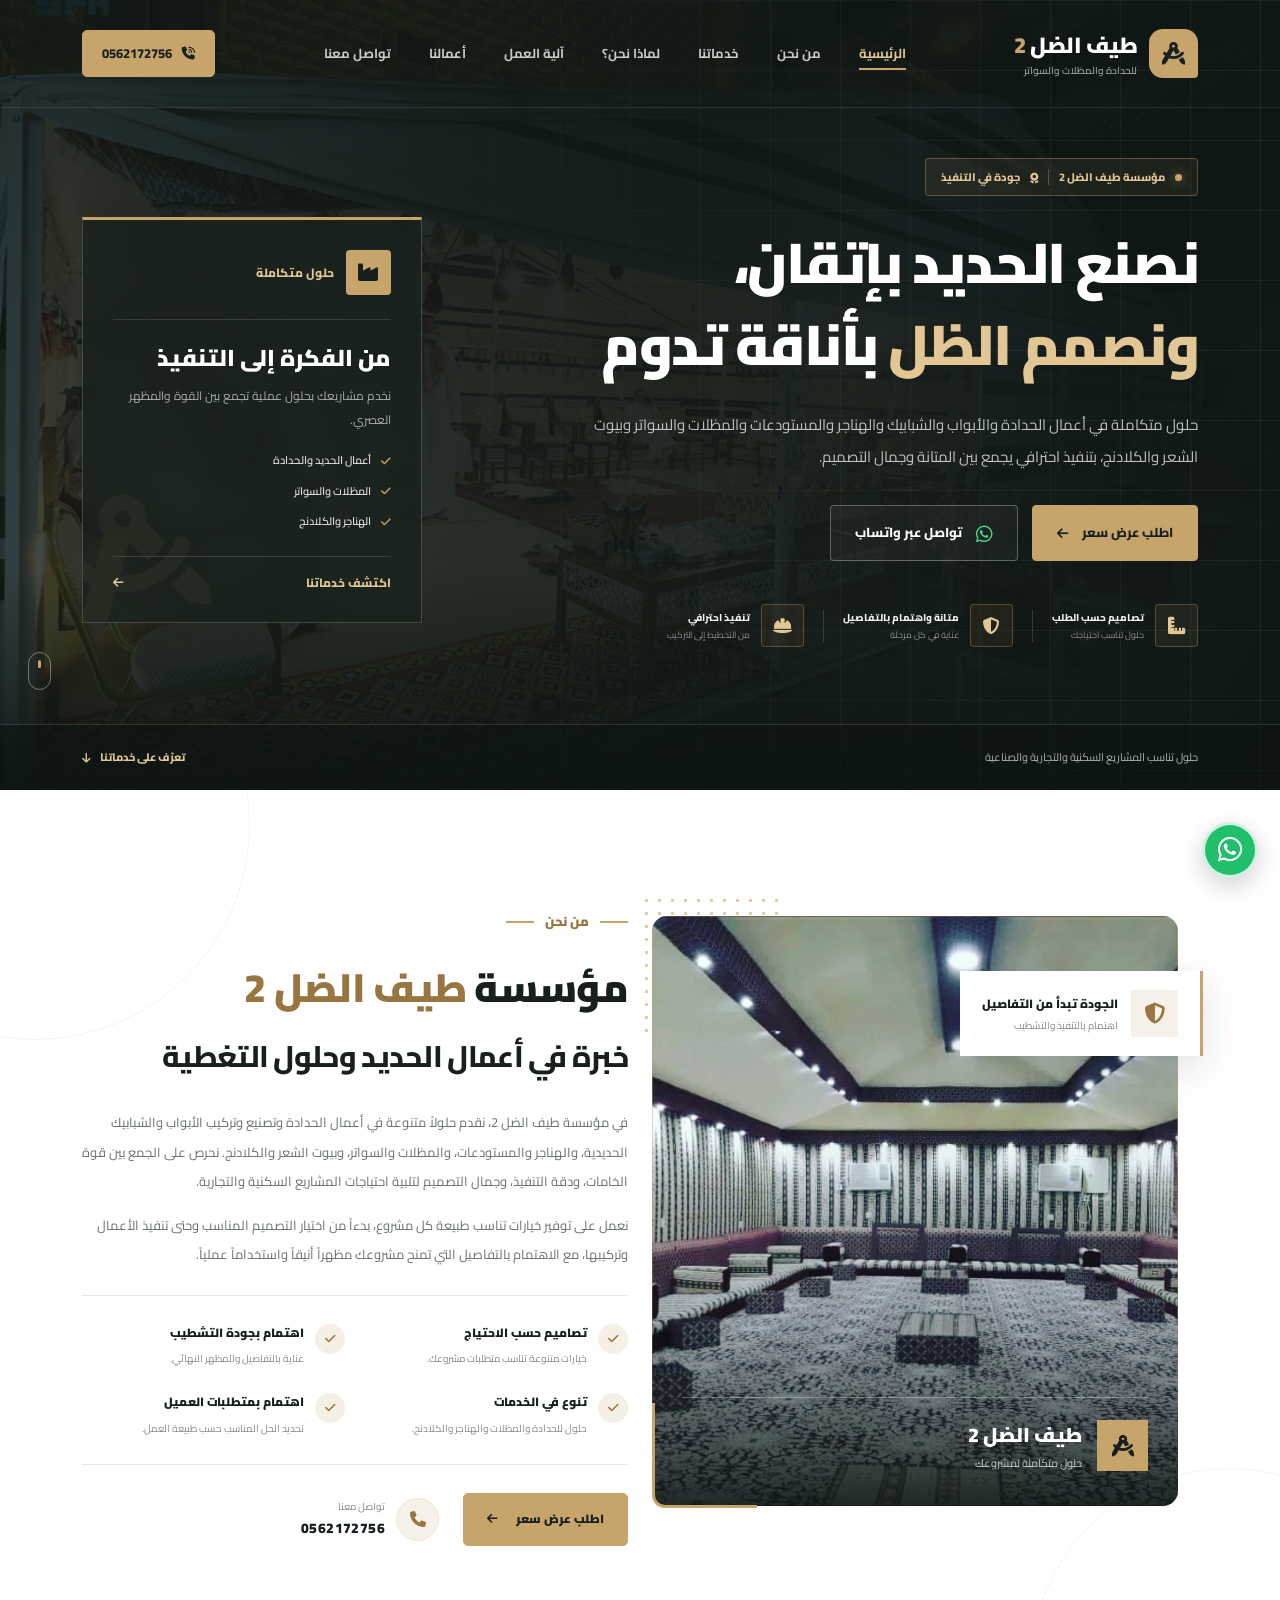
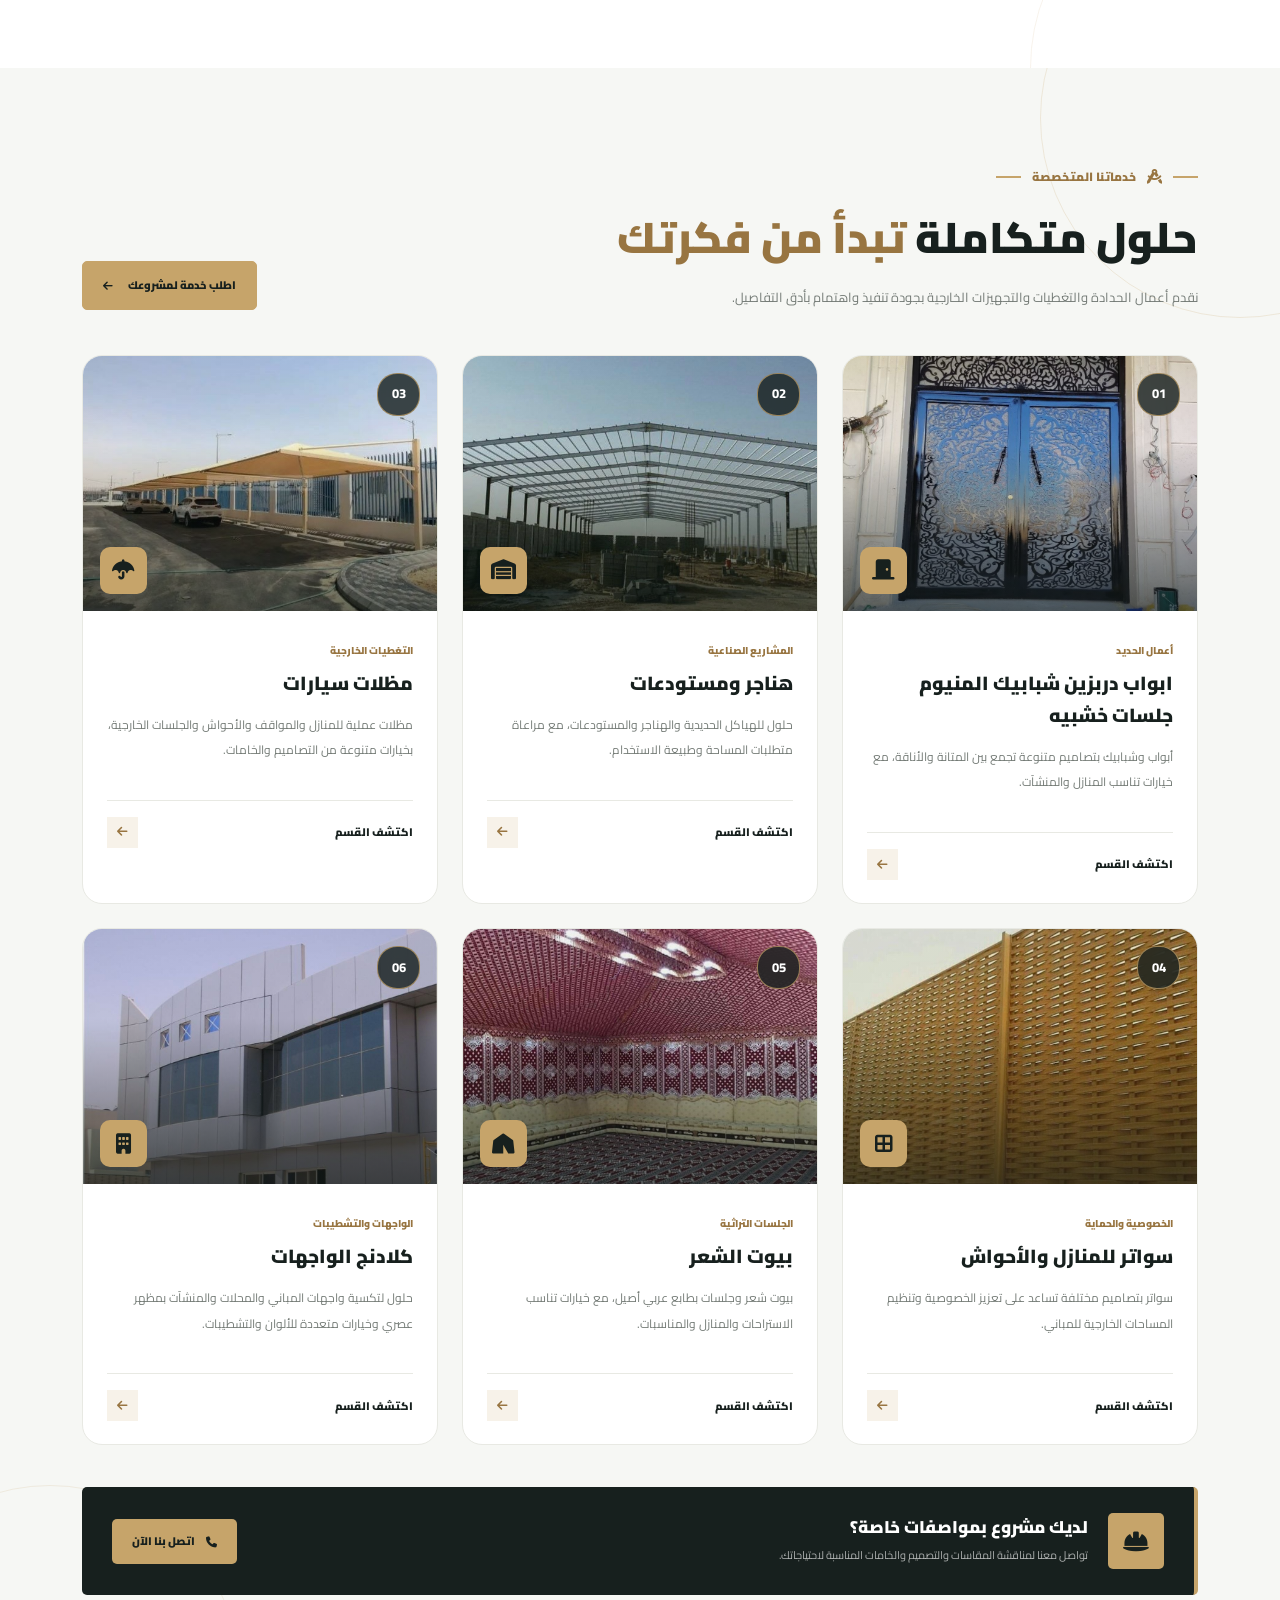
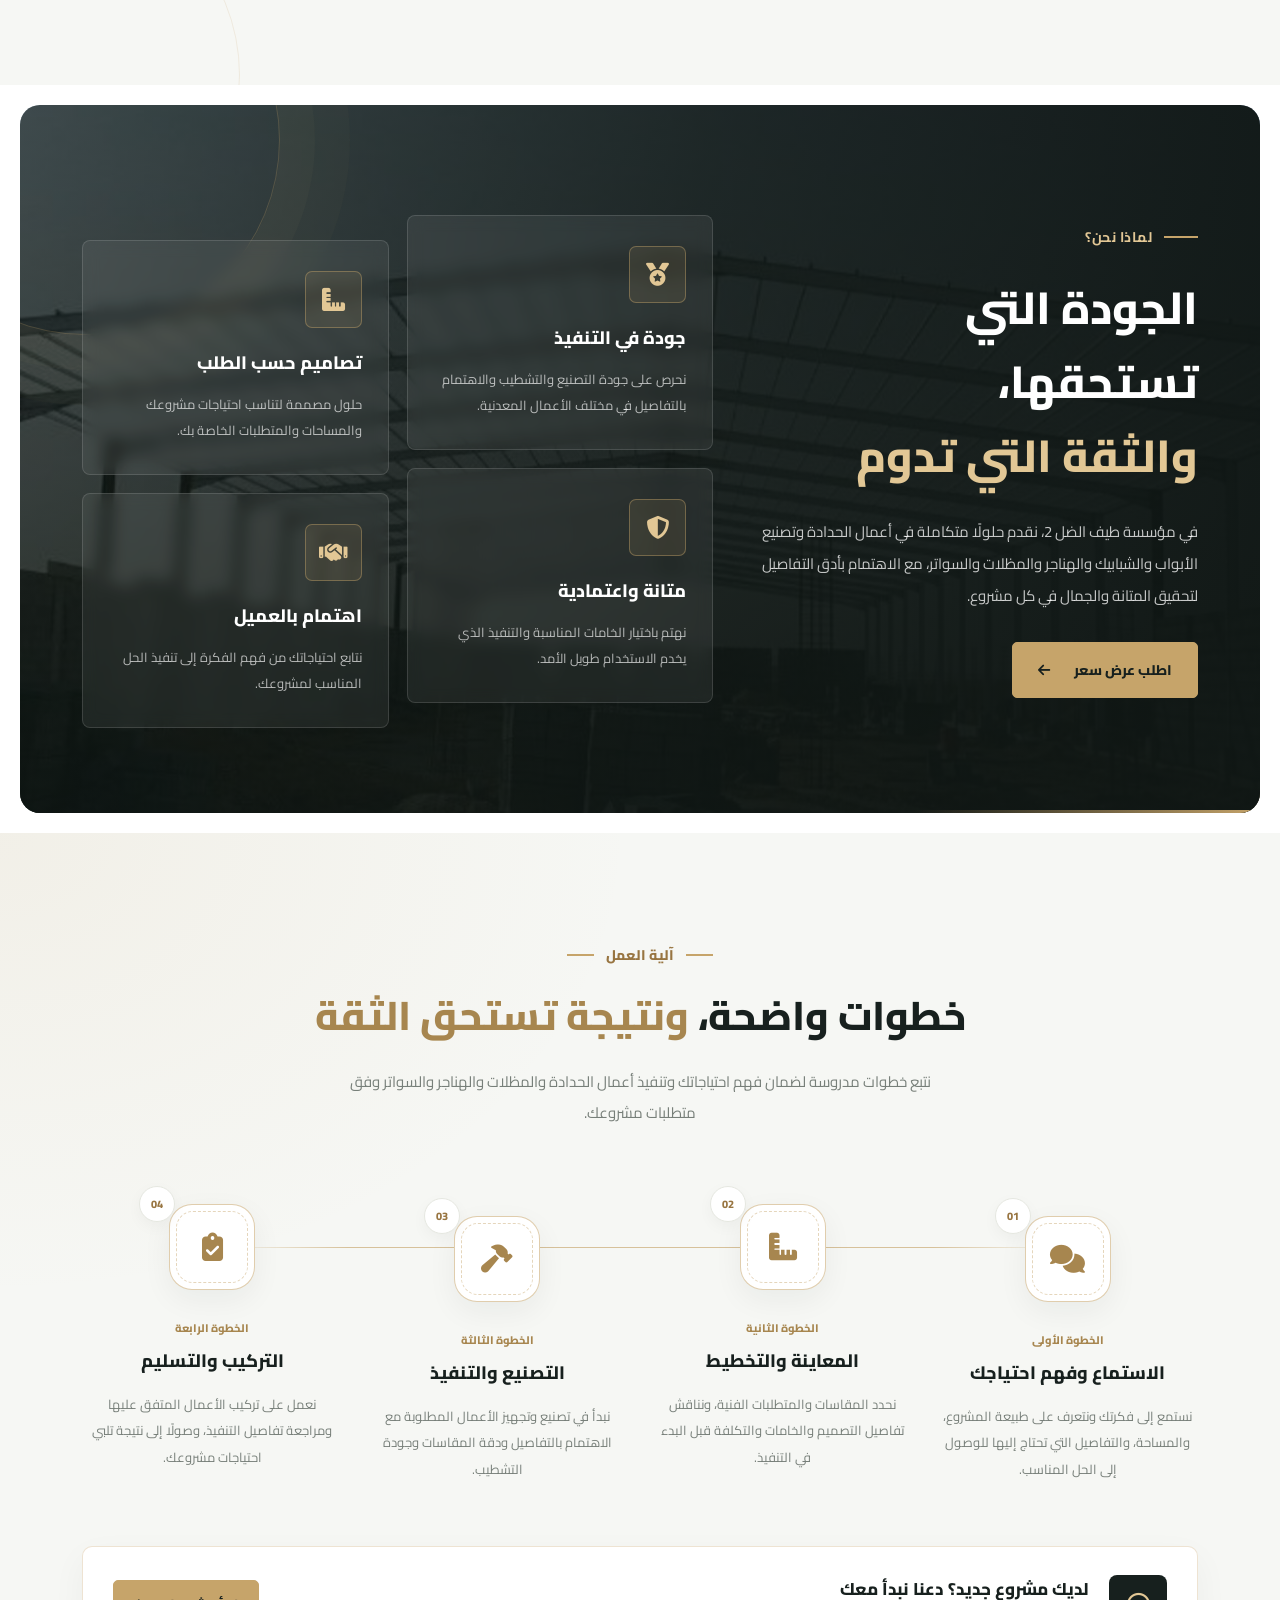
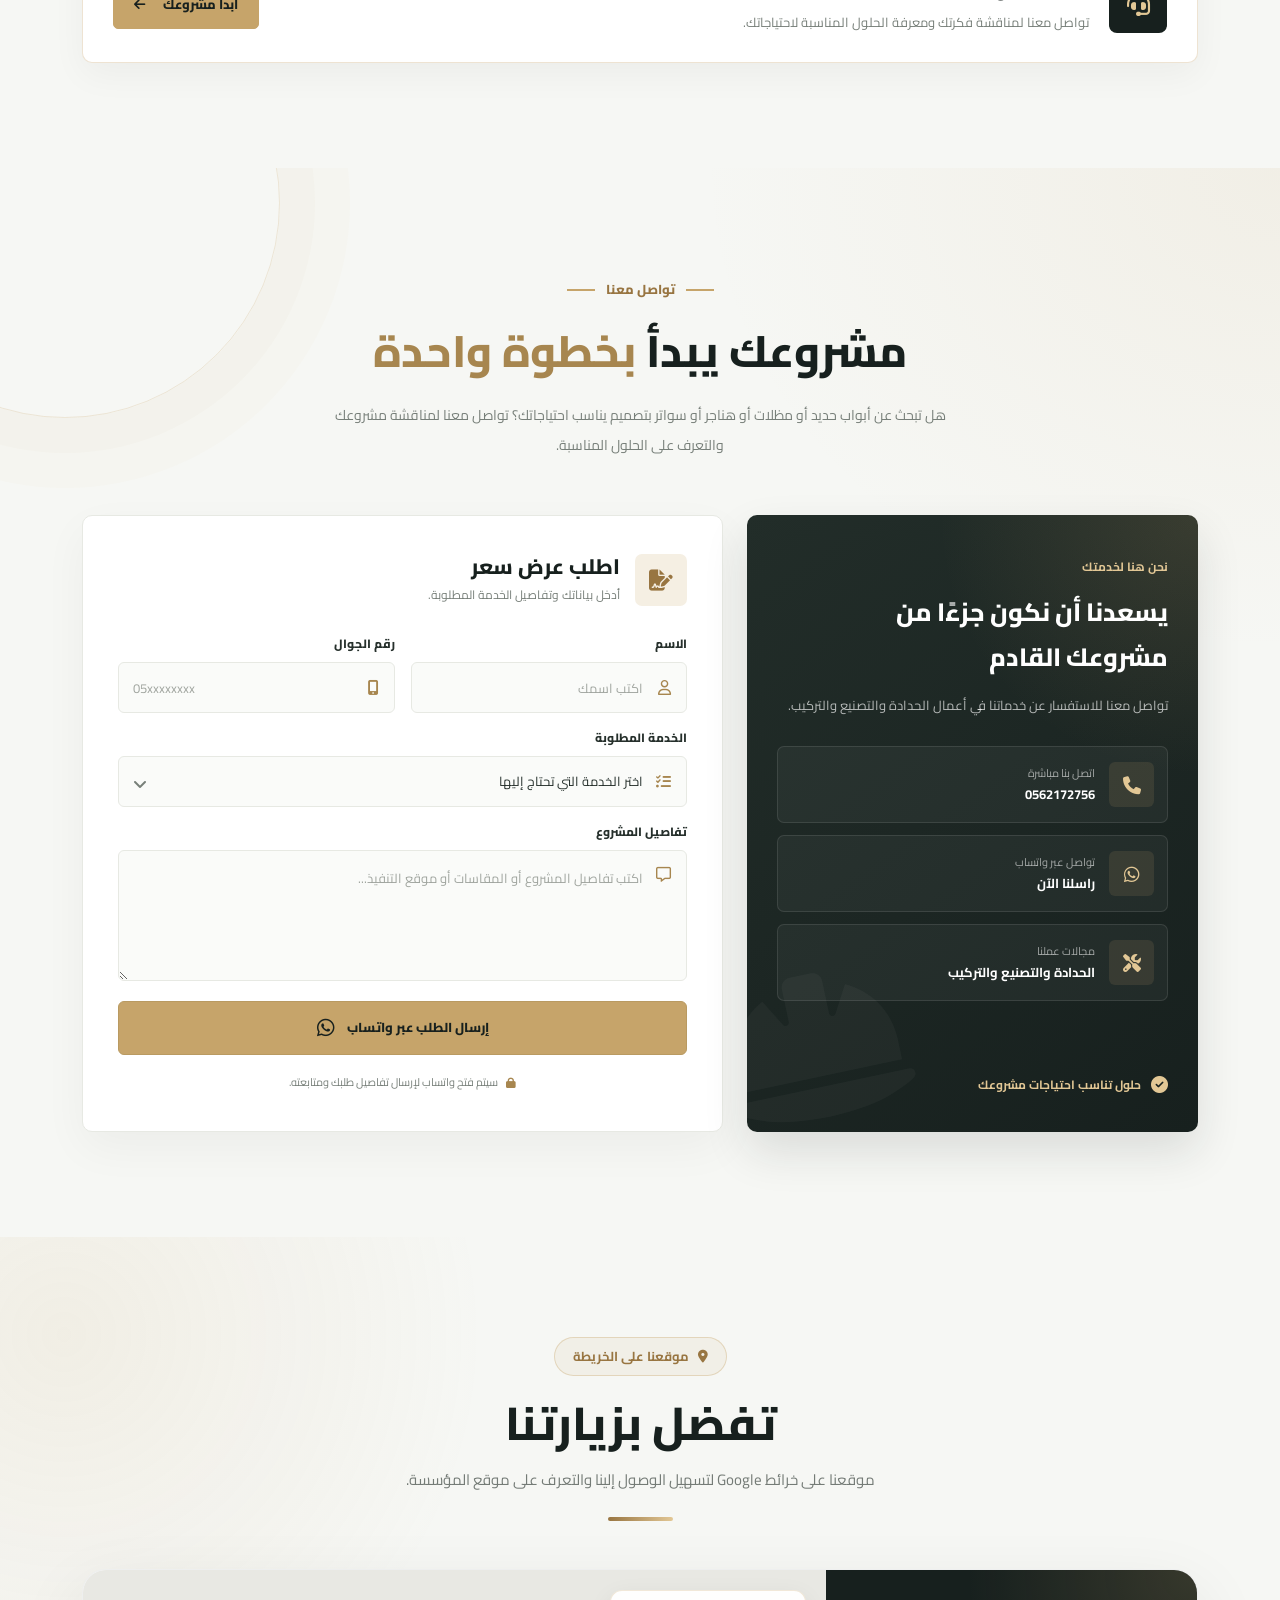
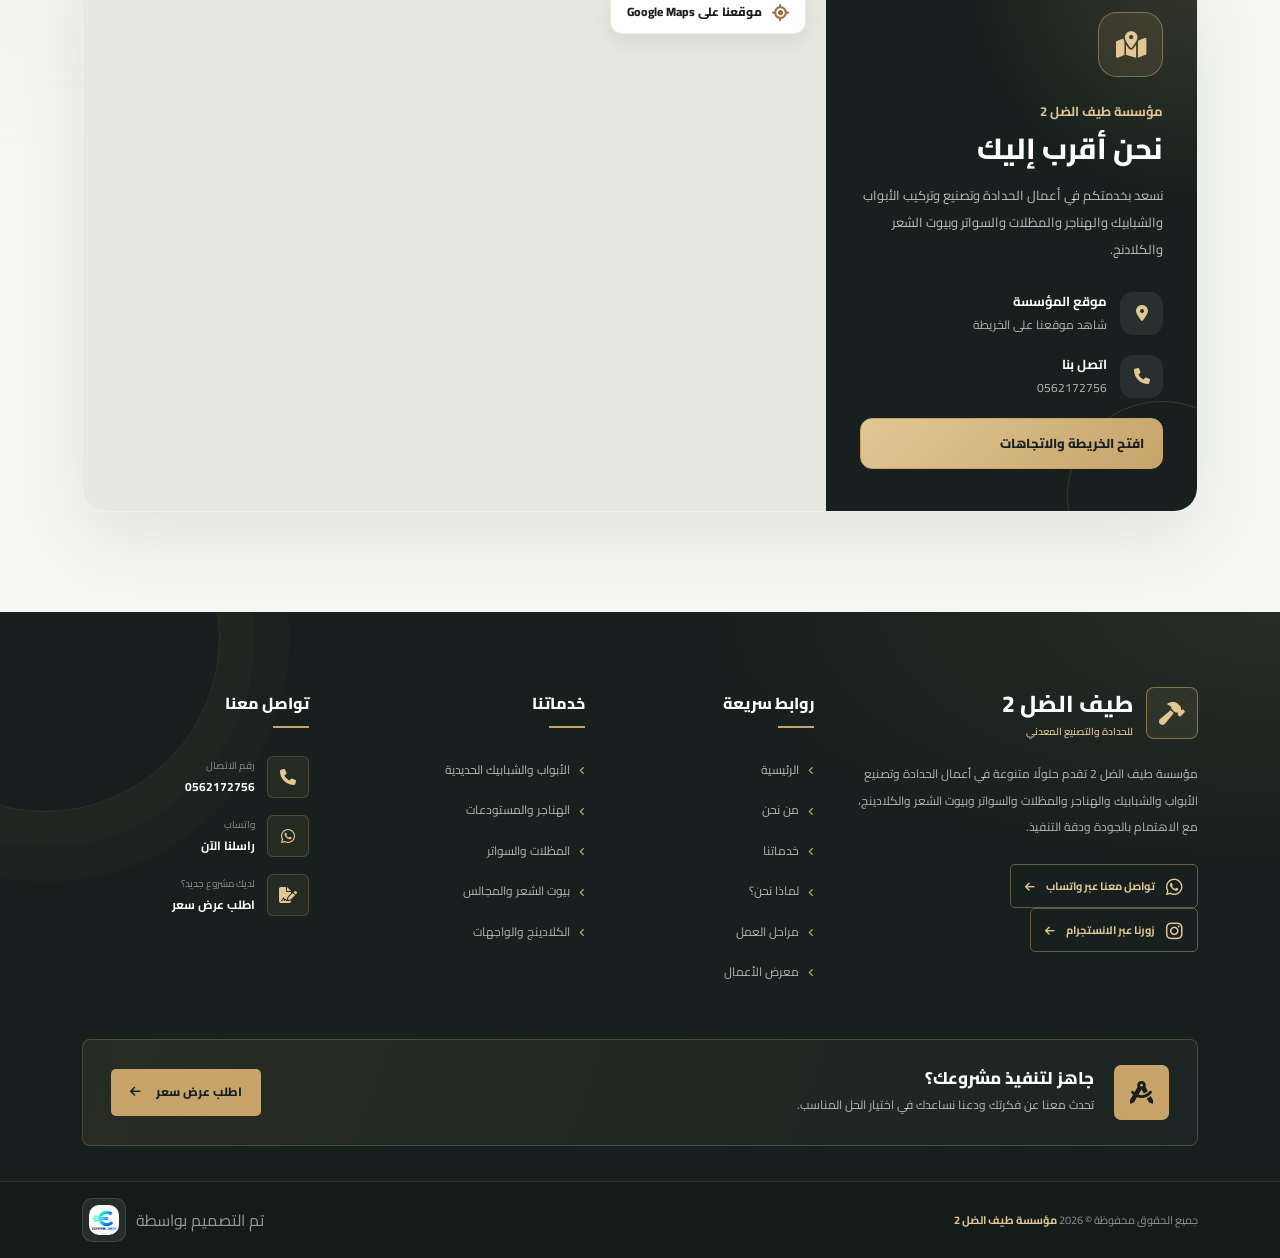
<file: index.html>
<!doctype html>
<html lang="ar" dir="rtl">
  <head>
    <meta charset="UTF-8" />
    <meta name="viewport" content="width=device-width, initial-scale=1.0" />

    <title>مؤسسة طيف الضل 2 | حداد أبواب وشبابيك وهناجر ومظلات</title>

    <meta
      name="description"
      content="مؤسسة طيف الضل 2 لأعمال الحدادة وتصنيع وتركيب الأبواب والشبابيك الحديدية والهناجر والمستودعات والمظلات والسواتر وبيوت الشعر والكلادنج. تواصل معنا على 0562172756 لطلب الخدمة."
    />

    <meta
      name="keywords"
      content="مؤسسة طيف الضل 2, حداد, حداد أبواب, حداد شبابيك, أبواب حديد, شبابيك حديد, تركيب هناجر, بناء مستودعات, مظلات سيارات, مظلات خارجية, سواتر, بيوت شعر, كلادنج, أعمال حدادة, تصنيع الحديد, تركيب مظلات, حدادة عامة, مقاول حدادة"
    />

    <meta name="author" content="مؤسسة طيف الضل 2" />
    <meta
      name="robots"
      content="index, follow, max-image-preview:large, max-snippet:-1, max-video-preview:-1"
    />
    <meta name="googlebot" content="index, follow" />
    <meta name="language" content="Arabic" />
    <meta name="content-language" content="ar-SA" />
    <meta name="theme-color" content="#17201e" />

    <link rel="canonical" href="https://YOUR-DOMAIN.com/" />

    <link rel="alternate" hreflang="ar-SA" href="https://YOUR-DOMAIN.com/" />
    <link
      rel="alternate"
      hreflang="x-default"
      href="https://YOUR-DOMAIN.com/"
    />

    <link rel="icon" type="image/png" href="images/favicon.png" />
    <link rel="apple-touch-icon" href="images/apple-touch-icon.png" />

    <meta property="og:type" content="website" />
    <meta property="og:locale" content="ar_SA" />
    <meta property="og:site_name" content="مؤسسة طيف الضل 2" />
    <meta
      property="og:title"
      content="مؤسسة طيف الضل 2 | أعمال الحدادة والمظلات والهناجر"
    />
    <meta
      property="og:description"
      content="حلول متكاملة في أعمال الحدادة وتصنيع الأبواب والشبابيك والهناجر والمظلات والسواتر وبيوت الشعر والكلادنج. اتصل بنا للحصول على تفاصيل الخدمة."
    />
    <meta property="og:url" content="https://YOUR-DOMAIN.com/" />
    <meta
      property="og:image"
      content="https://YOUR-DOMAIN.com/images/hero.jpg"
    />
    <meta
      property="og:image:alt"
      content="مؤسسة طيف الضل 2 لأعمال الحدادة وتصنيع وتركيب المنتجات المعدنية"
    />
    <meta property="og:image:width" content="1200" />
    <meta property="og:image:height" content="630" />

    <meta name="twitter:card" content="summary_large_image" />
    <meta
      name="twitter:title"
      content="مؤسسة طيف الضل 2 | حدادة وهناجر ومظلات"
    />
    <meta
      name="twitter:description"
      content="تصنيع وتركيب الأبواب والشبابيك والهناجر والمظلات والسواتر وبيوت الشعر والكلادنج."
    />
    <meta
      name="twitter:image"
      content="https://YOUR-DOMAIN.com/images/hero.jpg"
    />

    <meta name="format-detection" content="telephone=yes" />

    <link rel="stylesheet" href="css/bootstrap.min.css" />

    <link rel="stylesheet" href="css/all.min.css" />

    <link rel="preconnect" href="https://fonts.googleapis.com" />

    <link rel="preconnect" href="https://fonts.gstatic.com" crossorigin />

    <link
      href="https://fonts.googleapis.com/css2?family=Cairo:wght@200..1000&family=Playfair+Display:wght@400;500;600;700&display=swap"
      rel="stylesheet"
    />

    <link rel="stylesheet" href="https://unpkg.com/aos@2.3.4/dist/aos.css" />

    <link
      rel="stylesheet"
      href="https://cdn.jsdelivr.net/npm/swiper@11/swiper-bundle.min.css"
    />

    <link rel="stylesheet" href="css/index.css" />
    <script type="application/ld+json">
      {
        "@context": "https://schema.org",
        "@type": "HomeAndConstructionBusiness",
        "name": "مؤسسة طيف الضل 2",
        "description": "مؤسسة متخصصة في أعمال الحدادة وتصنيع وتركيب الأبواب والشبابيك والهناجر والمستودعات والمظلات والسواتر وبيوت الشعر والكلادنج.",
        "telephone": "+966562172756",
        "url": "https://YOUR-DOMAIN.com/",
        "image": "https://YOUR-DOMAIN.com/images/hero.jpg",
        "priceRange": "$$",
        "address": {
          "@type": "PostalAddress",
          "addressCountry": "SA"
        },
        "areaServed": {
          "@type": "Country",
          "name": "المملكة العربية السعودية"
        },
        "hasOfferCatalog": {
          "@type": "OfferCatalog",
          "name": "خدمات الحدادة والتصنيع والتركيب",
          "itemListElement": [
            {
              "@type": "Offer",
              "itemOffered": {
                "@type": "Service",
                "name": "تصنيع وتركيب الأبواب والشبابيك الحديدية"
              }
            },
            {
              "@type": "Offer",
              "itemOffered": {
                "@type": "Service",
                "name": "تصنيع وتركيب الهناجر والمستودعات"
              }
            },
            {
              "@type": "Offer",
              "itemOffered": {
                "@type": "Service",
                "name": "تركيب المظلات والسواتر"
              }
            },
            {
              "@type": "Offer",
              "itemOffered": {
                "@type": "Service",
                "name": "تصميم وتنفيذ بيوت الشعر"
              }
            },
            {
              "@type": "Offer",
              "itemOffered": {
                "@type": "Service",
                "name": "تنفيذ واجهات الكلادنج"
              }
            }
          ]
        }
      }
    </script>
  </head>

  <body>
    <header class="site-header">
      <nav class="navbar navbar-expand-lg">
        <div class="container">
          <a class="navbar-brand" href="#home">
            <span class="brand-icon"
              ><i class="fa-solid fa-compass-drafting"></i
            ></span>
            <span class="brand-text">
              <strong>طيف الضل <span>2</span></strong>
              <small>للحدادة والمظلات والسواتر</small>
            </span>
          </a>

          <button
            class="navbar-toggler menu-toggle"
            type="button"
            aria-label="فتح القائمة"
            aria-expanded="false"
            aria-controls="mainNav"
          >
            <span></span>
            <span></span>
            <span></span>
          </button>

          <div class="collapse navbar-collapse" id="mainNav">
            <ul class="navbar-nav mx-auto align-items-lg-center">
              <li class="nav-item">
                <a class="nav-link active" href="#home">الرئيسية</a>
              </li>
              <li class="nav-item">
                <a class="nav-link" href="#about">من نحن</a>
              </li>
              <li class="nav-item">
                <a class="nav-link" href="#services">خدماتنا</a>
              </li>
              <li class="nav-item">
                <a class="nav-link" href="#why-us">لماذا نحن؟</a>
              </li>
              <li class="nav-item">
                <a class="nav-link" href="#work-process">آلية العمل</a>
              </li>
              <li class="nav-item">
                <a class="nav-link" href="#gallery">أعمالنا</a>
              </li>
              <li class="nav-item">
    <a class="nav-link" href="#contact-us">تواصل معنا</a>
</li>
            </ul>

            <a href="tel:0562172756" class="nav-call">
              <i class="fa-solid fa-phone-volume"></i>
              <span>0562172756</span>
            </a>
          </div>
        </div>
      </nav>

      <section class="hero-section" id="home">
        <div class="hero-overlay"></div>
        <div class="hero-grid"></div>

        <div class="container hero-container">
          <div class="row align-items-center min-vh-hero">
            <div class="col-lg-8 col-xl-7">
              <div class="hero-content">
                <div class="hero-badge">
                  <span class="badge-dot"></span>
                  <span>مؤسسة طيف الضل 2</span>
                  <span class="badge-divider"></span>
                  <i class="fa-solid fa-award"></i>
                  <span>جودة في التنفيذ</span>
                </div>

                <h1>
                  نصنع الحديد بإتقان،
                  <span class="title-highlight">ونصمم الظل</span>
                  <span class="title-light">بأناقة تدوم</span>
                </h1>

                <p class="hero-description">
                  حلول متكاملة في أعمال الحدادة والأبواب والشبابيك والهناجر
                  والمستودعات والمظلات والسواتر وبيوت الشعر والكلادنج، بتنفيذ
                  احترافي يجمع بين المتانة وجمال التصميم.
                </p>

                <div class="hero-actions" id="contact">
                  <a href="tel:0562172756" class="btn-main">
                    <span>اطلب عرض سعر</span>
                    <i class="fa-solid fa-arrow-left"></i>
                  </a>

                  <a
                    href="https://wa.me/966562172756"
                    class="btn-outline"
                    target="_blank"
                    rel="noopener noreferrer"
                  >
                    <i class="fa-brands fa-whatsapp"></i>
                    <span>تواصل عبر واتساب</span>
                  </a>
                </div>

                <div class="hero-features">
                  <div class="hero-feature">
                    <span class="feature-icon"
                      ><i class="fa-solid fa-ruler-combined"></i
                    ></span>
                    <div>
                      <strong>تصاميم حسب الطلب</strong>
                      <small>حلول تناسب احتياجك</small>
                    </div>
                  </div>

                  <div class="feature-separator"></div>

                  <div class="hero-feature">
                    <span class="feature-icon"
                      ><i class="fa-solid fa-shield-halved"></i
                    ></span>
                    <div>
                      <strong>متانة واهتمام بالتفاصيل</strong>
                      <small>عناية في كل مرحلة</small>
                    </div>
                  </div>

                  <div class="feature-separator"></div>

                  <div class="hero-feature">
                    <span class="feature-icon"
                      ><i class="fa-solid fa-helmet-safety"></i
                    ></span>
                    <div>
                      <strong>تنفيذ احترافي</strong>
                      <small>من التخطيط إلى التركيب</small>
                    </div>
                  </div>
                </div>
              </div>
            </div>

            <div class="col-lg-4 col-xl-5 d-none d-lg-flex justify-content-end">
              <div class="hero-side-card">
                <div class="side-card-top">
                  <span class="side-card-icon"
                    ><i class="fa-solid fa-industry"></i
                  ></span>
                  <span class="side-card-label">حلول متكاملة</span>
                </div>

                <div class="side-card-line"></div>

                <h2>من الفكرة إلى التنفيذ</h2>
                <p>نخدم مشاريعك بحلول عملية تجمع بين القوة والمظهر العصري.</p>

                <div class="side-services">
                  <span
                    ><i class="fa-solid fa-check"></i> أعمال الحديد
                    والحدادة</span
                  >
                  <span
                    ><i class="fa-solid fa-check"></i> المظلات والسواتر</span
                  >
                  <span
                    ><i class="fa-solid fa-check"></i> الهناجر والكلادنج</span
                  >
                </div>

                <a href="#services" class="side-card-link">
                  اكتشف خدماتنا
                  <i class="fa-solid fa-arrow-left"></i>
                </a>

                <div class="side-card-decoration">
                  <i class="fa-solid fa-drafting-compass"></i>
                </div>
              </div>
            </div>
          </div>
        </div>

        <div class="hero-bottom">
          <div class="container">
            <div class="hero-bottom-inner">
              <span>حلول تناسب المشاريع السكنية والتجارية والصناعية</span>
              <a href="#services"
                >تعرّف على خدماتنا <i class="fa-solid fa-arrow-down"></i
              ></a>
            </div>
          </div>
        </div>

        <div class="hero-scroll">
          <span></span>
        </div>
      </section>
    </header>

    <section class="about-section" id="about">
      <div class="container">
        <div class="row align-items-center g-4">
          <div class="col-lg-6">
            <div class="about-visual">
              <div class="about-main-image">
                <img
                  src="images/14.jpg"
                  alt="أعمال الحدادة وتصميم الأبواب والمظلات لدى مؤسسة طيف الضل 2"
                />
                <div class="about-image-overlay"></div>

                <div class="about-image-caption">
                  <span class="caption-icon">
                    <i class="fa-solid fa-compass-drafting"></i>
                  </span>
                  <div>
                    <strong>طيف الضل 2</strong>
                    <span>حلول متكاملة لمشروعك</span>
                  </div>
                </div>
              </div>

              <div class="about-floating-card">
                <span class="floating-icon">
                  <i class="fa-solid fa-shield-halved"></i>
                </span>
                <div>
                  <strong>الجودة تبدأ من التفاصيل</strong>
                  <span>اهتمام بالتنفيذ والتشطيب</span>
                </div>
              </div>

              <div class="about-decoration"></div>
              <div class="about-small-square"></div>
            </div>
          </div>

          <div class="col-lg-6">
            <div class="about-content">
              <div class="about-eyebrow">
                <span></span>
                <span>من نحن</span>
                <span></span>
              </div>

              <h2>
                مؤسسة <span>طيف الضل 2</span>
                <br />
                <strong>خبرة في أعمال الحديد وحلول التغطية</strong>
              </h2>

              <p class="about-description">
                في مؤسسة طيف الضل 2، نقدم حلولاً متنوعة في أعمال الحدادة وتصنيع
                وتركيب الأبواب والشبابيك الحديدية، والهناجر والمستودعات،
                والمظلات والسواتر، وبيوت الشعر والكلادنج. نحرص على الجمع بين قوة
                الخامات، ودقة التنفيذ، وجمال التصميم لتلبية احتياجات المشاريع
                السكنية والتجارية.
              </p>

              <p class="about-description secondary-description">
                نعمل على توفير خيارات تناسب طبيعة كل مشروع، بدءاً من اختيار
                التصميم المناسب وحتى تنفيذ الأعمال وتركيبها، مع الاهتمام
                بالتفاصيل التي تمنح مشروعك مظهراً أنيقاً واستخداماً عملياً.
              </p>

              <div class="about-features">
                <div class="about-feature">
                  <span class="feature-check">
                    <i class="fa-solid fa-check"></i>
                  </span>
                  <div>
                    <strong>تصاميم حسب الاحتياج</strong>
                    <p>خيارات متنوعة تناسب متطلبات مشروعك.</p>
                  </div>
                </div>

                <div class="about-feature">
                  <span class="feature-check">
                    <i class="fa-solid fa-check"></i>
                  </span>
                  <div>
                    <strong>اهتمام بجودة التشطيب</strong>
                    <p>عناية بالتفاصيل والمظهر النهائي.</p>
                  </div>
                </div>

                <div class="about-feature">
                  <span class="feature-check">
                    <i class="fa-solid fa-check"></i>
                  </span>
                  <div>
                    <strong>تنوع في الخدمات</strong>
                    <p>حلول للحدادة والمظلات والهناجر والكلادنج.</p>
                  </div>
                </div>

                <div class="about-feature">
                  <span class="feature-check">
                    <i class="fa-solid fa-check"></i>
                  </span>
                  <div>
                    <strong>اهتمام بمتطلبات العميل</strong>
                    <p>تحديد الحل المناسب حسب طبيعة العمل.</p>
                  </div>
                </div>
              </div>

              <div class="about-actions">
                <a
                  href="https://wa.me/966562172756"
                  class="about-btn"
                  target="_blank"
                  rel="noopener noreferrer"
                >
                  <span>اطلب عرض سعر</span>
                  <i class="fa-solid fa-arrow-left"></i>
                </a>

                <a href="tel:0562172756" class="about-phone">
                  <span class="phone-icon">
                    <i class="fa-solid fa-phone"></i>
                  </span>
                  <span>
                    <small>تواصل معنا</small>
                    <strong dir="ltr">0562172756</strong>
                  </span>
                </a>
              </div>
            </div>
          </div>
        </div>
      </div>
    </section>

    <section class="tad-services" id="services">
      <div class="container">
        <div class="tad-services-heading">
          <div class="tad-section-label">
            <span></span>
            <i class="fa-solid fa-compass-drafting"></i>
            خدماتنا المتخصصة
            <span></span>
          </div>

          <div class="tad-heading-row">
            <div>
              <h2>حلول متكاملة <span>تبدأ من فكرتك</span></h2>
              <p>
                نقدم أعمال الحدادة والتغطيات والتجهيزات الخارجية بجودة تنفيذ
                واهتمام بأدق التفاصيل.
              </p>
            </div>

            <a
              href="https://wa.me/966562172756"
              class="tad-all-services"
              target="_blank"
              rel="noopener noreferrer"
            >
              <span>اطلب خدمة لمشروعك</span>
              <i class="fa-solid fa-arrow-left"></i>
            </a>
          </div>
        </div>

        <div class="row g-4 tad-services-grid">
          <div class="col-md-6 col-lg-4">
            <article class="tad-service-card">
              <a href="service-1.html">
                <div class="tad-service-image">
                <img
                  src="images/42.jpg"
                  alt="تصميم وتصنيع الأبواب والشبابيك الحديدية"
                  loading="lazy"
                />
                <span class="tad-service-number">01</span>
                <span class="tad-service-image-icon"
                  ><i class="fa-solid fa-door-closed"></i
                ></span>
              </div>
              <div class="tad-service-content">
                <span class="tad-service-category">أعمال الحديد</span>
                <h3>ابواب دربزين شبابيك المنيوم جلسات خشبيه</h3>
                <p>
                  أبواب وشبابيك بتصاميم متنوعة تجمع بين المتانة والأناقة، مع
                  خيارات تناسب المنازل والمنشآت.
                </p>
                <a
                  href="service-1.html"
                  target="_blank"
                  rel="noopener noreferrer"
                  class="tad-service-link"
                >
                  <span>اكتشف القسم</span>
                  <i class="fa-solid fa-arrow-left"></i>
                </a>
              </div>
              </a>
            </article>
          </div>

          <div class="col-md-6 col-lg-4">
            <article class="tad-service-card">
              <a href="service-2.html">
                <div class="tad-service-image">
                <img
                  src="images/44.jpg"
                  alt="إنشاء الهناجر والمستودعات والهياكل الحديدية"
                  loading="lazy"
                />
                <span class="tad-service-number">02</span>
                <span class="tad-service-image-icon"
                  ><i class="fa-solid fa-warehouse"></i
                ></span>
              </div>
              <div class="tad-service-content">
                <span class="tad-service-category">المشاريع الصناعية</span>
                <h3>هناجر ومستودعات</h3>
                <p>
                  حلول للهياكل الحديدية والهناجر والمستودعات، مع مراعاة متطلبات
                  المساحة وطبيعة الاستخدام.
                </p>
                <a
                  href="service-2.html"
                  target="_blank"
                  rel="noopener noreferrer"
                  class="tad-service-link"
                >
                  <span>اكتشف القسم</span>
                  <i class="fa-solid fa-arrow-left"></i>
                </a>
              </div>
              </a>
            </article>
          </div>

          <div class="col-md-6 col-lg-4">
            <article class="tad-service-card">
            <a href="service-3.html">
                <div class="tad-service-image">
                <img
                  src="images/15.jpg"
                  alt="تركيب مظلات مواقف السيارات والمظلات الخارجية"
                  loading="lazy"
                />
                <span class="tad-service-number">03</span>
                <span class="tad-service-image-icon"
                  ><i class="fa-solid fa-umbrella"></i
                ></span>
              </div>
              <div class="tad-service-content">
                <span class="tad-service-category">التغطيات الخارجية</span>
                <h3>مظلات سيارات</h3>
                <p>
                  مظلات عملية للمنازل والمواقف والأحواش والجلسات الخارجية،
                  بخيارات متنوعة من التصاميم والخامات.
                </p>
                <a
                  href="service-3.html"
                  target="_blank"
                  rel="noopener noreferrer"
                  class="tad-service-link"
                >
                 <span>اكتشف القسم</span>
                  <i class="fa-solid fa-arrow-left"></i>
                </a>
              </div>
            </a>
            </article>
          </div>

          <div class="col-md-6 col-lg-4">
            <article class="tad-service-card">
             <a href="service-4.html">
               <div class="tad-service-image">
                <img
                  src="images/51.jpg"
                  alt="سواتر خارجية للمنازل والأحواش والخصوصية"
                  loading="lazy"
                />
                <span class="tad-service-number">04</span>
                <span class="tad-service-image-icon"
                  ><i class="fa-solid fa-border-all"></i
                ></span>
              </div>
              <div class="tad-service-content">
                <span class="tad-service-category">الخصوصية والحماية</span>
                <h3>سواتر للمنازل والأحواش</h3>
                <p>
                  سواتر بتصاميم مختلفة تساعد على تعزيز الخصوصية وتنظيم المساحات
                  الخارجية للمباني.
                </p>
                <a
                  href="service-4.html"
                  target="_blank"
                  rel="noopener noreferrer"
                  class="tad-service-link"
                >
                  <span>اكتشف القسم</span>
                  <i class="fa-solid fa-arrow-left"></i>
                </a>
              </div>
             </a>
            </article>
          </div>

          <div class="col-md-6 col-lg-4">
            <article class="tad-service-card">
             <a href="service-5.html">
               <div class="tad-service-image">
                <img
                  src="images/70.jpg"
                  alt="بيوت الشعر والجلسات العربية الخارجية"
                  loading="lazy"
                />
                <span class="tad-service-number">05</span>
                <span class="tad-service-image-icon"
                  ><i class="fa-solid fa-tent"></i
                ></span>
              </div>
              <div class="tad-service-content">
                <span class="tad-service-category">الجلسات التراثية</span>
                <h3>بيوت الشعر</h3>
                <p>
                  بيوت شعر وجلسات بطابع عربي أصيل، مع خيارات تناسب الاستراحات
                  والمنازل والمناسبات.
                </p>
                <a
                  href="service-5.html"
                  target="_blank"
                  rel="noopener noreferrer"
                  class="tad-service-link"
                >
                  <span>اكتشف القسم</span>
                  <i class="fa-solid fa-arrow-left"></i>
                </a>
              </div>
             </a>
            </article>
          </div>

          <div class="col-md-6 col-lg-4">
            <article class="tad-service-card">
              <a href="service-6.html">
                <div class="tad-service-image">
                <img
                  src="images/11.jpg"
                  alt="ألواح كلادنج للواجهات والتشطيبات الخارجية"
                  loading="lazy"
                />
                <span class="tad-service-number">06</span>
                <span class="tad-service-image-icon"
                  ><i class="fa-solid fa-building"></i
                ></span>
              </div>
              <div class="tad-service-content">
                <span class="tad-service-category">الواجهات والتشطيبات</span>
                <h3>كلادنج الواجهات</h3>
                <p>
                  حلول لتكسية واجهات المباني والمحلات والمنشآت بمظهر عصري
                  وخيارات متعددة للألوان والتشطيبات.
                </p>
                 <a
                  href="service-6.html"
                  target="_blank"
                  rel="noopener noreferrer"
                  class="tad-service-link"
                >
                  <span>اكتشف القسم</span>
                  <i class="fa-solid fa-arrow-left"></i>
                </a>
              </div>
              </a>
            </article>
          </div>
        </div>

        <div class="tad-services-bottom">
          <div class="tad-bottom-icon">
            <i class="fa-solid fa-helmet-safety"></i>
          </div>
          <div class="tad-bottom-text">
            <h3>لديك مشروع بمواصفات خاصة؟</h3>
            <p>
              تواصل معنا لمناقشة المقاسات والتصميم والخامات المناسبة لاحتياجاتك.
            </p>
          </div>
          <a href="tel:0562172756" class="tad-bottom-btn">
            <i class="fa-solid fa-phone"></i>
            <span>اتصل بنا الآن</span>
          </a>
        </div>
      </div>
    </section>

    <section class="tad-why-us" id="why-us">
      <div class="tad-why-overlay"></div>
      <div class="container tad-why-container">
        <div class="row align-items-center g-5">
          <div class="col-lg-5">
            <div class="tad-why-content">
              <span class="tad-why-eyebrow">
                <span></span>
                لماذا نحن؟
              </span>

              <h2>
                الجودة التي تستحقها،
                <span>والثقة التي تدوم</span>
              </h2>

              <p>
                في مؤسسة طيف الضل 2، نقدم حلولًا متكاملة في أعمال الحدادة وتصنيع
                الأبواب والشبابيك والهناجر والمظلات والسواتر، مع الاهتمام بأدق
                التفاصيل لتحقيق المتانة والجمال في كل مشروع.
              </p>

              <a
                href="https://wa.me/966562172756?text=%D8%A3%D8%B1%D9%8A%D8%AF%20%D8%A7%D9%84%D8%A7%D8%B3%D8%AA%D9%81%D8%A7%D8%AF%D8%A9%20%D9%85%D9%86%20%D8%AE%D8%AF%D9%85%D8%A7%D8%AA%D9%83%D9%85"
                class="tad-why-btn"
              >
                <span>اطلب عرض سعر</span>
                <i class="fa-solid fa-arrow-left"></i>
              </a>
            </div>
          </div>

          <div class="col-lg-7">
            <div class="tad-why-grid">
              <div class="tad-why-card">
                <div class="tad-why-icon">
                  <i class="fa-solid fa-medal"></i>
                </div>
                <h3>جودة في التنفيذ</h3>
                <p>
                  نحرص على جودة التصنيع والتشطيب والاهتمام بالتفاصيل في مختلف
                  الأعمال المعدنية.
                </p>
              </div>

              <div class="tad-why-card">
                <div class="tad-why-icon">
                  <i class="fa-solid fa-ruler-combined"></i>
                </div>
                <h3>تصاميم حسب الطلب</h3>
                <p>
                  حلول مصممة لتناسب احتياجات مشروعك والمساحات والمتطلبات الخاصة
                  بك.
                </p>
              </div>

              <div class="tad-why-card">
                <div class="tad-why-icon">
                  <i class="fa-solid fa-shield-halved"></i>
                </div>
                <h3>متانة واعتمادية</h3>
                <p>
                  نهتم باختيار الخامات المناسبة والتنفيذ الذي يخدم الاستخدام
                  طويل الأمد.
                </p>
              </div>

              <div class="tad-why-card">
                <div class="tad-why-icon">
                  <i class="fa-solid fa-handshake"></i>
                </div>
                <h3>اهتمام بالعميل</h3>
                <p>
                  نتابع احتياجاتك من فهم الفكرة إلى تنفيذ الحل المناسب لمشروعك.
                </p>
              </div>
            </div>
          </div>
        </div>
      </div>

      <div class="tad-why-bottom-line"></div>
    </section>

    <section class="tad-process" id="work-process">
      <div class="container">
        <div class="tad-process-heading">
          <span class="tad-process-eyebrow">
            <span></span>
            آلية العمل
            <span></span>
          </span>

          <h2>
            خطوات واضحة،
            <span>ونتيجة تستحق الثقة</span>
          </h2>

          <p>
            نتبع خطوات مدروسة لضمان فهم احتياجاتك وتنفيذ أعمال الحدادة والمظلات
            والهناجر والسواتر وفق متطلبات مشروعك.
          </p>
        </div>

        <div class="tad-process-grid">
          <div class="tad-process-line"></div>

          <article class="tad-process-step">
            <div class="tad-process-number">01</div>

            <div class="tad-process-icon">
              <i class="fa-solid fa-comments"></i>
            </div>

            <div class="tad-process-info">
              <span class="tad-process-label">الخطوة الأولى</span>
              <h3>الاستماع وفهم احتياجك</h3>
              <p>
                نستمع إلى فكرتك ونتعرف على طبيعة المشروع، والمساحة، والتفاصيل
                التي تحتاج إليها للوصول إلى الحل المناسب.
              </p>
            </div>
          </article>

          <article class="tad-process-step">
            <div class="tad-process-number">02</div>

            <div class="tad-process-icon">
              <i class="fa-solid fa-ruler-combined"></i>
            </div>

            <div class="tad-process-info">
              <span class="tad-process-label">الخطوة الثانية</span>
              <h3>المعاينة والتخطيط</h3>
              <p>
                نحدد المقاسات والمتطلبات الفنية، ونناقش تفاصيل التصميم والخامات
                والتكلفة قبل البدء في التنفيذ.
              </p>
            </div>
          </article>

          <article class="tad-process-step">
            <div class="tad-process-number">03</div>

            <div class="tad-process-icon">
              <i class="fa-solid fa-hammer"></i>
            </div>

            <div class="tad-process-info">
              <span class="tad-process-label">الخطوة الثالثة</span>
              <h3>التصنيع والتنفيذ</h3>
              <p>
                نبدأ في تصنيع وتجهيز الأعمال المطلوبة مع الاهتمام بالتفاصيل ودقة
                المقاسات وجودة التشطيب.
              </p>
            </div>
          </article>

          <article class="tad-process-step">
            <div class="tad-process-number">04</div>

            <div class="tad-process-icon">
              <i class="fa-solid fa-clipboard-check"></i>
            </div>

            <div class="tad-process-info">
              <span class="tad-process-label">الخطوة الرابعة</span>
              <h3>التركيب والتسليم</h3>
              <p>
                نعمل على تركيب الأعمال المتفق عليها ومراجعة تفاصيل التنفيذ،
                وصولًا إلى نتيجة تلبي احتياجات مشروعك.
              </p>
            </div>
          </article>
        </div>

        <div class="tad-process-footer">
          <div class="tad-process-footer-icon">
            <i class="fa-solid fa-headset"></i>
          </div>

          <div class="tad-process-footer-text">
            <h3>لديك مشروع جديد؟ دعنا نبدأ معك</h3>
            <p>تواصل معنا لمناقشة فكرتك ومعرفة الحلول المناسبة لاحتياجاتك.</p>
          </div>

          <a
            href="https://wa.me/966562172756?text=%D8%A3%D8%B1%D9%8A%D8%AF%20%D9%85%D9%86%D8%A7%D9%82%D8%B4%D8%A9%20%D9%85%D8%B4%D8%B1%D9%88%D8%B9%20%D8%AC%D8%AF%D9%8A%D8%AF"
            class="tad-process-cta"
          >
            <span>ابدأ مشروعك</span>
            <i class="fa-solid fa-arrow-left"></i>
          </a>
        </div>
      </div>
    </section>

  

    <section class="tad-contact" id="contact-us">
      <div class="tad-contact-decoration"></div>

      <div class="container tad-contact-container">
        <div class="tad-contact-heading">
          <span class="tad-contact-eyebrow">
            <span></span>
            تواصل معنا
            <span></span>
          </span>

          <h2>
            مشروعك يبدأ
            <span>بخطوة واحدة</span>
          </h2>

          <p>
            هل تبحث عن أبواب حديد أو مظلات أو هناجر أو سواتر بتصميم يناسب
            احتياجاتك؟ تواصل معنا لمناقشة مشروعك والتعرف على الحلول المناسبة.
          </p>
        </div>

        <div class="row g-4 align-items-stretch">
          <div class="col-lg-5">
            <div class="tad-contact-info">
              <div class="tad-contact-info-top">
                <span class="tad-contact-small-title">نحن هنا لخدمتك</span>
                <h3>يسعدنا أن نكون جزءًا من مشروعك القادم</h3>
                <p>
                  تواصل معنا للاستفسار عن خدماتنا في أعمال الحدادة والتصنيع
                  والتركيب.
                </p>
              </div>

              <div class="tad-contact-details">
                <a href="tel:0562172756" class="tad-contact-detail">
                  <span class="tad-contact-detail-icon">
                    <i class="fa-solid fa-phone"></i>
                  </span>
                  <span class="tad-contact-detail-text">
                    <small>اتصل بنا مباشرة</small>
                    <strong dir="rtl">0562172756</strong>
                  </span>
                  <i
                    class="fa-solid fa-arrow-up-left-from-circle tad-contact-detail-arrow"
                  ></i>
                </a>

                <a
                  href="https://wa.me/966562172756"
                  target="_blank"
                  rel="noopener noreferrer"
                  class="tad-contact-detail"
                >
                  <span class="tad-contact-detail-icon">
                    <i class="fa-brands fa-whatsapp"></i>
                  </span>
                  <span class="tad-contact-detail-text">
                    <small>تواصل عبر واتساب</small>
                    <strong>راسلنا الآن</strong>
                  </span>
                  <i
                    class="fa-solid fa-arrow-up-left-from-circle tad-contact-detail-arrow"
                  ></i>
                </a>

                <div class="tad-contact-detail">
                  <span class="tad-contact-detail-icon">
                    <i class="fa-solid fa-screwdriver-wrench"></i>
                  </span>
                  <span class="tad-contact-detail-text">
                    <small>مجالات عملنا</small>
                    <strong>الحدادة والتصنيع والتركيب</strong>
                  </span>
                </div>
              </div>

              <div class="tad-contact-note">
                <i class="fa-solid fa-circle-check"></i>
                <span>حلول تناسب احتياجات مشروعك</span>
              </div>

              <div class="tad-contact-pattern">
                <i class="fa-solid fa-helmet-safety"></i>
              </div>
            </div>
          </div>

          <div class="col-lg-7">
            <div class="tad-contact-form-wrap">
              <div class="tad-contact-form-heading">
                <span class="tad-contact-form-icon">
                  <i class="fa-solid fa-file-signature"></i>
                </span>
                <div>
                  <h3>اطلب عرض سعر</h3>
                  <p>أدخل بياناتك وتفاصيل الخدمة المطلوبة.</p>
                </div>
              </div>

              <form class="tad-contact-form" id="tadContactForm">
                <div class="row g-3">
                  <div class="col-md-6">
                    <label for="tadContactName">الاسم</label>
                    <div class="tad-contact-input">
                      <i class="fa-regular fa-user"></i>
                      <input
                        type="text"
                        id="tadContactName"
                        name="name"
                        placeholder="اكتب اسمك"
                        autocomplete="name"
                        required
                      />
                    </div>
                  </div>

                  <div class="col-md-6">
                    <label for="tadContactPhone">رقم الجوال</label>
                    <div class="tad-contact-input">
                      <i class="fa-solid fa-mobile-screen-button"></i>
                      <input
                        type="tel"
                        id="tadContactPhone"
                        name="phone"
                        placeholder="05xxxxxxxx"
                        autocomplete="tel"
                        inputmode="tel"
                        required
                      />
                    </div>
                  </div>

                  <div class="col-12">
                    <label for="tadContactService">الخدمة المطلوبة</label>
                    <div class="tad-contact-input tad-contact-select">
                      <i class="fa-solid fa-list-check"></i>
                      <select id="tadContactService" name="service" required>
                        <option value="" selected disabled>
                          اختر الخدمة التي تحتاج إليها
                        </option>
                        <option value="الأبواب والشبابيك الحديدية">
                          الأبواب والشبابيك الحديدية
                        </option>
                        <option value="الهناجر والمستودعات">
                          الهناجر والمستودعات
                        </option>
                        <option value="المظلات والسواتر">
                          المظلات والسواتر
                        </option>
                        <option value="سواتر الخصوصية">سواتر الخصوصية</option>
                        <option value="بيوت الشعر والمجالس">
                          بيوت الشعر والمجالس
                        </option>
                        <option value="الكلادينج وواجهات المباني">
                          الكلادينج وواجهات المباني
                        </option>
                        <option value="أعمال حدادة أخرى">
                          أعمال حدادة أخرى
                        </option>
                      </select>
                    </div>
                  </div>

                  <div class="col-12">
                    <label for="tadContactMessage">تفاصيل المشروع</label>
                    <div class="tad-contact-input tad-contact-textarea">
                      <i class="fa-regular fa-message"></i>
                      <textarea
                        id="tadContactMessage"
                        name="message"
                        rows="4"
                        placeholder="اكتب تفاصيل المشروع أو المقاسات أو موقع التنفيذ..."
                      ></textarea>
                    </div>
                  </div>

                  <div class="col-12">
                    <button type="submit" class="tad-contact-submit">
                      <span>إرسال الطلب عبر واتساب</span>
                      <i class="fa-brands fa-whatsapp"></i>
                    </button>
                  </div>
                </div>
              </form>

              <p class="tad-contact-privacy">
                <i class="fa-solid fa-lock"></i>
                سيتم فتح واتساب لإرسال تفاصيل طلبك ومتابعته.
              </p>
            </div>
          </div>
        </div>
      </div>
    </section>

    <section class="tad-location" id="location" dir="rtl">
      <div class="container">
        <div class="tad-location-heading text-center">
          <span class="tad-location-tag">
            <i class="fa-solid fa-location-dot"></i>
            موقعنا على الخريطة
          </span>
          <h2>تفضل بزيارتنا</h2>
          <p>
            موقعنا على خرائط Google لتسهيل الوصول إلينا والتعرف على موقع
            المؤسسة.
          </p>
          <div class="tad-location-divider"></div>
        </div>

        <div class="tad-location-card">
          <div class="row g-0 align-items-stretch">
            <div class="col-lg-4">
              <div class="tad-location-info">
                <div class="tad-location-icon">
                  <i class="fa-solid fa-map-location-dot"></i>
                </div>

                <span class="tad-location-eyebrow">مؤسسة طيف الضل 2</span>
                <h3>نحن أقرب إليك</h3>
                <p>
                  نسعد بخدمتكم في أعمال الحدادة وتصنيع وتركيب الأبواب والشبابيك
                  والهناجر والمظلات والسواتر وبيوت الشعر والكلادنج.
                </p>

                <div class="tad-location-detail">
                  <span class="tad-detail-icon">
                    <i class="fa-solid fa-location-dot"></i>
                  </span>
                  <div>
                    <strong>موقع المؤسسة</strong>
                    <span>شاهد موقعنا على الخريطة</span>
                  </div>
                </div>

                <div class="tad-location-detail">
                  <span class="tad-detail-icon">
                    <i class="fa-solid fa-phone"></i>
                  </span>
                  <div>
                    <strong>اتصل بنا</strong>
                    <a href="tel:0562172756" dir="ltr">0562172756</a>
                  </div>
                </div>

                <a
                  class="tad-location-button"
                  href="https://www.google.com/maps/search/?api=1&query=21.6174957%2C39.1392932"
                  target="_blank"
                  rel="noopener noreferrer"
                >
                  <span>افتح الخريطة والاتجاهات</span>
                  <i class="fa-solid fa-arrow-up-left-from-circle"></i>
                </a>
              </div>
            </div>

            <div class="col-lg-8">
              <div class="tad-location-map">
                <iframe
                  src="https://www.google.com/maps/embed?pb=!1m18!1m12!1m3!1d3709.190590322143!2d39.1392932!3d21.617495700000003!2m3!1f0!2f0!3f0!3m2!1i1024!2i768!4f13.1!3m3!1m2!1s0x15c3db002d3e34ed%3A0xf38afd16ac046227!2z2YPZitmBINin2YTZitin2LPZhdmK2YYg2YTZhNmF2LnYs9mE2KfYqg!5e0!3m2!1sar!2seg!4v1792610258088!5m2!1sar!2seg"
                  title="موقع مؤسسة طيف الضل 2 على خرائط Google"
                  loading="lazy"
                  allowfullscreen
                  referrerpolicy="strict-origin-when-cross-origin"
                >
                </iframe>

                <div class="tad-map-badge">
                  <i class="fa-solid fa-location-crosshairs"></i>
                  <span>موقعنا على Google Maps</span>
                </div>
              </div>
            </div>
          </div>
        </div>
      </div>
    </section>

    <footer class="tad-footer" id="footer">
      <div class="tad-footer-main">
        <div class="container">
          <div class="tad-footer-top">
            <div class="tad-footer-brand">
              <a href="#home" class="tad-footer-logo">
                <span class="tad-footer-logo-icon">
                  <i class="fa-solid fa-hammer"></i>
                </span>
                <span class="tad-footer-logo-text">
                  <strong>طيف الضل 2</strong>
                  <small>للحدادة والتصنيع المعدني</small>
                </span>
              </a>

              <p class="tad-footer-description">
                مؤسسة طيف الضل 2 تقدم حلولًا متنوعة في أعمال الحدادة وتصنيع
                الأبواب والشبابيك والهناجر والمظلات والسواتر وبيوت الشعر
                والكلادينج، مع الاهتمام بالجودة ودقة التنفيذ.
              </p>

              <a
                href="https://wa.me/966562172756"
                class="tad-footer-whatsapp"
                target="_blank"
                rel="noopener noreferrer"
              >
                <i class="fa-brands fa-whatsapp"></i>
                <span>تواصل معنا عبر واتساب</span>
                <i class="fa-solid fa-arrow-left"></i>
              </a>
              <a
                href="https://www.instagram.com/alabdali.0559574950?vrfl=MTZ0ejQxYzZsNWdvcQ=="
                class="tad-footer-whatsapp"
                target="_blank"
                rel="noopener noreferrer"
              >
                
<i class="fa-brands fa-instagram"></i>

                <span>زورنا عبر الانستجرام</span>
                <i class="fa-solid fa-arrow-left"></i>
              </a>
            </div>

            <div class="tad-footer-column">
              <h3>روابط سريعة</h3>
              <ul>
                <li>
                  <a href="#home"
                    ><i class="fa-solid fa-angle-left"></i> الرئيسية</a
                  >
                </li>
                <li>
                  <a href="#about"
                    ><i class="fa-solid fa-angle-left"></i> من نحن</a
                  >
                </li>
                <li>
                  <a href="#services"
                    ><i class="fa-solid fa-angle-left"></i> خدماتنا</a
                  >
                </li>
                <li>
                  <a href="#why-us"
                    ><i class="fa-solid fa-angle-left"></i> لماذا نحن؟</a
                  >
                </li>
                <li>
                  <a href="#work-process"
                    ><i class="fa-solid fa-angle-left"></i> مراحل العمل</a
                  >
                </li>
                <li>
                  <a href="#gallery"
                    ><i class="fa-solid fa-angle-left"></i> معرض الأعمال</a
                  >
                </li>
              </ul>
            </div>

            <div class="tad-footer-column">
              <h3>خدماتنا</h3>
              <ul>
                <li>
                  <a href="#services"
                    ><i class="fa-solid fa-angle-left"></i> الأبواب والشبابيك
                    الحديدية</a
                  >
                </li>
                <li>
                  <a href="#services"
                    ><i class="fa-solid fa-angle-left"></i> الهناجر
                    والمستودعات</a
                  >
                </li>
                <li>
                  <a href="#services"
                    ><i class="fa-solid fa-angle-left"></i> المظلات والسواتر</a
                  >
                </li>
                <li>
                  <a href="#services"
                    ><i class="fa-solid fa-angle-left"></i> بيوت الشعر
                    والمجالس</a
                  >
                </li>
                <li>
                  <a href="#services"
                    ><i class="fa-solid fa-angle-left"></i> الكلادينج
                    والواجهات</a
                  >
                </li>
              </ul>
            </div>

            <div class="tad-footer-column tad-footer-contact">
              <h3>تواصل معنا</h3>

              <a href="tel:0562172756" class="tad-footer-contact-item">
                <span class="tad-footer-contact-icon">
                  <i class="fa-solid fa-phone"></i>
                </span>
                <span>
                  <small>رقم الاتصال</small>
                  <strong dir="ltr">0562172756</strong>
                </span>
              </a>

              <a
                href="https://wa.me/966562172756"
                class="tad-footer-contact-item"
                target="_blank"
                rel="noopener noreferrer"
              >
                <span class="tad-footer-contact-icon">
                  <i class="fa-brands fa-whatsapp"></i>
                </span>
                <span>
                  <small>واتساب</small>
                  <strong>راسلنا الآن</strong>
                </span>
              </a>

              <a href="#contact" class="tad-footer-contact-item">
                <span class="tad-footer-contact-icon">
                  <i class="fa-solid fa-file-signature"></i>
                </span>
                <span>
                  <small>لديك مشروع جديد؟</small>
                  <strong>اطلب عرض سعر</strong>
                </span>
              </a>
            </div>
          </div>

          <div class="tad-footer-cta">
            <div class="tad-footer-cta-icon">
              <i class="fa-solid fa-drafting-compass"></i>
            </div>

            <div class="tad-footer-cta-text">
              <h3>جاهز لتنفيذ مشروعك؟</h3>
              <p>تحدث معنا عن فكرتك ودعنا نساعدك في اختيار الحل المناسب.</p>
            </div>

            <a
              href="https://wa.me/966562172756?text=%D8%A7%D9%84%D8%B3%D9%84%D8%A7%D9%85%20%D8%B9%D9%84%D9%8A%D9%83%D9%85%D8%8C%20%D8%A3%D8%B1%D8%BA%D8%A8%20%D9%81%D9%8A%20%D8%B7%D9%84%D8%A8%20%D8%B9%D8%B1%D8%B6%20%D8%B3%D8%B9%D8%B1%20%D9%84%D9%85%D8%B4%D8%B1%D9%88%D8%B9%D9%8A."
              target="_blank"
              rel="noopener noreferrer"
              class="tad-footer-cta-button"
            >
              اطلب عرض سعر
              <i class="fa-solid fa-arrow-left"></i>
            </a>
          </div>
        </div>
      </div>

      <div class="tad-footer-bottom">
        <div class="container">
          <div class="tad-footer-bottom-inner">
            <p>
              جميع الحقوق محفوظة © <span id="tadFooterYear"></span>
              <strong>مؤسسة طيف الضل 2</strong>
            </p>

                  <div class="designed-by">

                <span data-i18n="footer.designedBy">
                    تم التصميم بواسطة
                </span>

                <a
                    target="_blank"
                    href="https://www.facebook.com/people/Comma-Tech/61592640578793/?rdid=HQ7dQs0n0LBNnqe0&share_url=https%3A%2F%2Fwww.facebook.com%2Fshare%2F19L7Z6fEWV%2F"
                    class="designer-logo"
                    aria-label="الشركة المصممة"
                >

                    <img
                        src="images/logo-1.jpg"
                        alt="الشركة المصممة"
                        data-i18n-alt="footer.designerAlt"
                    >

                </a>

            </div>
          </div>
        </div>
      </div>
    </footer>

    <a
      href="https://wa.me/966562172756"
      class="floating-whatsapp"
      target="_blank"
      rel="noopener noreferrer"
      aria-label="تواصل عبر واتساب"
    >
      <i class="fa-brands fa-whatsapp"></i>
    </a>

    <script src="js/bootstrap.bundle.min.js"></script>

    <script src="https://unpkg.com/aos@2.3.4/dist/aos.js"></script>

    <script src="https://cdn.jsdelivr.net/npm/swiper@11/swiper-bundle.min.js"></script>

    <script src="js/index.js"></script>
  </body>
</html>
</file>
<file: css/index.css>
:root {
    --primary: #c6a46a;
    --primary-light: #e2c795;
    --primary-dark: #987541;
    --dark: #17201e;
    --dark-soft: #202a27;
    --text: #26302c;
    --muted: #777f79;
    --white: #ffffff;
    --light: #f6f7f4;
    --border: rgba(255, 255, 255, 0.14);
    --font-main: "Cairo", sans-serif;
    --transition: 0.35s ease;
    --container-width: 1320px;
}

* {
    margin: 0;
    padding: 0;
    box-sizing: border-box;
}

html {
    scroll-behavior: smooth;
    scroll-padding-top: 90px;
}

body {
    font-family: var(--font-main);
    color: var(--text);
    overflow-x: hidden;
}

a {
    text-decoration: none;
}

.site-header {
    position: relative;
    background: var(--dark);
}

.navbar {
    position: absolute;
    top: 0;
    inset-inline: 0;
    z-index: 20;
    padding: 23px 0;
    border-bottom: 1px solid rgba(255, 255, 255, 0.1);
    transition: var(--transition);
}

.navbar.scrolled {
    position: fixed;
    top: 0;
    padding: 12px 0;
    background: rgba(23, 32, 30, 0.97);
    backdrop-filter: blur(16px);
    box-shadow: 0 8px 30px rgba(0, 0, 0, 0.16);
}

.navbar-brand {
    display: flex;
    align-items: center;
    gap: 12px;
    color: var(--white);
    margin: 0;
}

.navbar-brand:hover {
    color: var(--white);
}

.brand-icon {
    display: grid;
    place-items: center;
    width: 49px;
    height: 49px;
    color: var(--dark);
    background: var(--primary);
    border-radius: 14px 14px 4px 14px;
    font-size: 23px;
}

.brand-text {
    display: flex;
    flex-direction: column;
    line-height: 1.6;
}

.brand-text strong {
    font-size: 22px;
    font-weight: 900;
    letter-spacing: -0.5px;
}

.brand-text strong span {
    color: var(--primary);
}

.brand-text small {
    color: rgba(255, 255, 255, 0.62);
    font-size: 10px;
    font-weight: 500;
}

.navbar-nav {
    gap: 8px;
}

.nav-link {
    position: relative;
    padding: 10px 15px !important;
    color: rgba(255, 255, 255, 0.77);
    font-size: 13px;
    font-weight: 700;
    transition: var(--transition);
}

.nav-link::after {
    position: absolute;
    content: "";
    bottom: 3px;
    right: 15px;
    width: 0;
    height: 2px;
    background: var(--primary);
    transition: var(--transition);
}

.nav-link:hover,
.nav-link.active {
    color: var(--primary-light) !important;
}

.nav-link:hover::after,
.nav-link.active::after {
    width: calc(100% - 30px);
}

.nav-call {
    display: flex;
    align-items: center;
    justify-content: center;
    gap: 10px;
    padding: 13px 19px;
    color: var(--dark);
    background: var(--primary);
    border: 1px solid var(--primary);
    border-radius: 5px;
    font-size: 13px;
    font-weight: 800;
    transition: var(--transition);
    white-space: nowrap;
}

.nav-call:hover {
    color: var(--dark);
    background: var(--primary-light);
    transform: translateY(-2px);
}

.hero-section {
    position: relative;
    isolation: isolate;
    min-height: 790px;
    color: var(--white);
    background-color: var(--dark);
    background-image: url("../images/6.jpg");
    background-position: center;
    background-size: cover;
    background-repeat: no-repeat;
    overflow: hidden;
}

.hero-overlay {
    position: absolute;
    inset: 0;
    z-index: -1;
    background:
        linear-gradient(270deg, rgba(15, 23, 21, 0.99) 0%, rgba(15, 23, 21, 0.91) 35%, rgba(15, 23, 21, 0.89) 63%, rgba(15, 23, 21, 0.78) 100%),
        linear-gradient(0deg, rgba(12, 19, 17, 0.92) 0%, transparent 28%, rgba(12, 19, 17, 0.52) 100%);
}

.hero-grid {
    position: absolute;
    inset: 0;
    z-index: -1;
    pointer-events: none;
    opacity: 0.15;
    background-image:
        linear-gradient(rgba(255, 255, 255, 0.38) 1px, transparent 1px),
        linear-gradient(90deg, rgba(255, 255, 255, 0.38) 1px, transparent 1px);
    background-size: 70px 70px;
    mask-image: linear-gradient(270deg, black, transparent 80%);
}

.min-vh-hero {
    min-height: 790px;
    padding-top: 135px;
    padding-bottom: 120px;
}

.hero-content {
    position: relative;
    z-index: 2;
    animation: heroReveal 0.9s ease both;
}

.hero-badge {
    display: inline-flex;
    align-items: center;
    flex-wrap: wrap;
    gap: 10px;
    margin-bottom: 26px;
    padding: 10px 15px;
    border: 1px solid rgba(198, 164, 106, 0.38);
    border-radius: 4px;
    color: var(--primary-light);
    background: rgba(198, 164, 106, 0.08);
    font-size: 11px;
    font-weight: 800;
}

.badge-dot {
    width: 7px;
    height: 7px;
    border-radius: 50%;
    background: var(--primary);
    box-shadow: 0 0 12px rgba(198, 164, 106, 0.75);
}

.badge-divider {
    width: 1px;
    height: 16px;
    background: rgba(255, 255, 255, 0.22);
}

.hero-content h1 {
    max-width: 650px;
    margin-bottom: 24px;
    font-size: clamp(38px, 4.5vw, 56px);
    font-weight: 900;
    line-height: 1.45;
    letter-spacing: -1.5px;
}

.title-highlight {
     color: var(--primary-light);
}

.title-light {
    color: var(--white);
}

.hero-description {
    max-width: 670px;
    margin-bottom: 32px;
    color: rgba(255, 255, 255, 0.72);
    font-size: 15px;
    font-weight: 400;
    line-height: 2.15;
}

.hero-actions {
    display: flex;
    flex-wrap: wrap;
    align-items: center;
    gap: 14px;
}

.btn-main,
.btn-outline {
    display: inline-flex;
    align-items: center;
    justify-content: center;
    gap: 14px;
    min-height: 56px;
    padding: 14px 24px;
    border-radius: 4px;
    font-family: var(--font-main);
    font-size: 13px;
    font-weight: 800;
    transition: var(--transition);
}

.btn-main {
    color: var(--dark);
    background: var(--primary);
    border: 1px solid var(--primary);
}

.btn-main:hover {
    color: var(--dark);
    background: var(--primary-light);
    border-color: var(--primary-light);
    transform: translateY(-3px);
    box-shadow: 0 12px 28px rgba(198, 164, 106, 0.2);
}

.btn-main i:last-child {
    transition: transform var(--transition);
}

.btn-main:hover i:last-child {
    transform: translateX(-4px);
}

.btn-outline {
    color: var(--white);
    background: rgba(255, 255, 255, 0.04);
    border: 1px solid rgba(255, 255, 255, 0.29);
}

.btn-outline i {
    color: #4fd68b;
    font-size: 19px;
}

.btn-outline:hover {
    color: var(--primary-light);
    border-color: var(--primary);
    background: rgba(255, 255, 255, 0.08);
}

.hero-features {
    display: flex;
    flex-wrap: wrap;
    align-items: center;
    gap: 19px;
    margin-top: 43px;
}

.hero-feature {
    display: flex;
    align-items: center;
    gap: 11px;
}

.feature-icon {
    display: grid;
    place-items: center;
    flex-shrink: 0;
    width: 43px;
    height: 43px;
    color: var(--primary-light);
    border: 1px solid rgba(198, 164, 106, 0.32);
    background: rgba(198, 164, 106, 0.08);
    border-radius: 4px;
    font-size: 17px;
}

.hero-feature div {
    display: flex;
    flex-direction: column;
    gap: 3px;
}

.hero-feature strong {
    color: rgba(255, 255, 255, 0.94);
    font-size: 10px;
    font-weight: 800;
}

.hero-feature small {
    color: rgba(255, 255, 255, 0.5);
    font-size: 9px;
}

.feature-separator {
    height: 32px;
    width: 1px;
    background: rgba(255, 255, 255, 0.15);
}

.hero-side-card {
    position: relative;
    width: 100%;
    max-width: 340px;
    margin-top: 35px;
    padding: 30px;
    overflow: hidden;
    background: rgba(24, 34, 30, 0.76);
    border: 1px solid rgba(255, 255, 255, 0.18);
    border-top: 3px solid var(--primary);
    backdrop-filter: blur(12px);
    animation: cardReveal 1s 0.2s ease both;
}

.side-card-top {
    display: flex;
    align-items: center;
    gap: 12px;
}

.side-card-icon {
    display: grid;
    place-items: center;
    width: 45px;
    height: 45px;
    color: var(--dark);
    background: var(--primary);
    border-radius: 4px;
    font-size: 20px;
}

.side-card-label {
    color: var(--primary-light);
    font-size: 12px;
    font-weight: 800;
}

.side-card-line {
    width: 100%;
    height: 1px;
    margin: 24px 0;
    background: rgba(255, 255, 255, 0.13);
}

.hero-side-card h2 {
    margin-bottom: 12px;
    color: var(--white);
    font-size: 23px;
    font-weight: 900;
}

.hero-side-card p {
    margin-bottom: 20px;
    color: rgba(255, 255, 255, 0.63);
    font-size: 12px;
    line-height: 2;
}

.side-services {
    display: flex;
    flex-direction: column;
    gap: 14px;
    margin-bottom: 26px;
}

.side-services span {
    display: flex;
    align-items: center;
    gap: 10px;
    color: rgba(255, 255, 255, 0.85);
    font-size: 11px;
    font-weight: 600;
}

.side-services i {
    color: var(--primary);
}

.side-card-link {
    position: relative;
    z-index: 1;
    display: flex;
    justify-content: space-between;
    align-items: center;
    padding-top: 17px;
    border-top: 1px solid rgba(255, 255, 255, 0.13);
    color: var(--primary-light);
    font-size: 12px;
    font-weight: 800;
}

.side-card-link:hover {
    color: var(--white);
}

.side-card-decoration {
    position: absolute;
    bottom: -35px;
    left: -15px;
    color: rgba(198, 164, 106, 0.06);
    font-size: 130px;
    transform: rotate(-15deg);
}

.hero-bottom {
    position: absolute;
    inset-inline: 0;
    bottom: 0;
    z-index: 2;
    border-top: 1px solid rgba(255, 255, 255, 0.13);
    background: rgba(13, 20, 18, 0.53);
}

.hero-bottom-inner {
    display: flex;
    justify-content: space-between;
    align-items: center;
    gap: 20px;
    min-height: 65px;
}

.hero-bottom-inner span {
    color: rgba(255, 255, 255, 0.67);
    font-size: 11px;
}

.hero-bottom-inner a {
    display: flex;
    align-items: center;
    gap: 10px;
    color: var(--primary-light);
    font-size: 11px;
    font-weight: 800;
    transition: var(--transition);
}

.hero-bottom-inner a:hover {
    color: var(--white);
}

.hero-scroll {
    position: absolute;
    bottom: 100px;
    left: 28px;
    display: flex;
    justify-content: center;
    width: 23px;
    height: 38px;
    border: 1px solid rgba(255, 255, 255, 0.38);
    border-radius: 20px;
}

.hero-scroll span {
    width: 3px;
    height: 8px;
    margin-top: 7px;
    border-radius: 5px;
    background: var(--primary);
    animation: scrollMove 1.5s infinite;
}

.services-section {
    padding: 100px 0;
    background: var(--light);
}

.section-heading {
    max-width: 680px;
    margin: 0 auto 48px;
    text-align: center;
}

.section-eyebrow {
    display: inline-block;
    margin-bottom: 12px;
    color: var(--primary-dark);
    font-size: 12px;
    font-weight: 900;
}

.section-heading h2 {
    margin-bottom: 15px;
    color: var(--dark);
    font-size: clamp(25px, 3vw, 38px);
    font-weight: 900;
}

.section-heading h2 span {
    color: var(--primary-dark);
}

.section-heading p {
    margin: 0;
    color: var(--muted);
    font-size: 13px;
    line-height: 2;
}

.service-card {
    height: 100%;
    padding: 32px 24px;
    background: var(--white);
    border: 1px solid #e9ebe5;
    border-bottom: 3px solid transparent;
    transition: var(--transition);
}

.service-card:hover {
    transform: translateY(-7px);
    border-bottom-color: var(--primary);
    box-shadow: 0 18px 40px rgba(23, 32, 30, 0.07);
}

.service-icon {
    display: grid;
    place-items: center;
    width: 59px;
    height: 59px;
    margin-bottom: 23px;
    color: var(--primary-dark);
    background: #f5efe4;
    border-radius: 5px;
    font-size: 24px;
    transition: var(--transition);
}

.service-card:hover .service-icon {
    color: var(--dark);
    background: var(--primary);
}

.service-card h3 {
    margin-bottom: 11px;
    color: var(--dark);
    font-size: 16px;
    font-weight: 900;
}

.service-card p {
    margin: 0;
    color: var(--muted);
    font-size: 12px;
    line-height: 2;
}

.about-strip {
    padding: 60px 0;
    background: var(--white);
}

.about-strip-inner {
    display: flex;
    justify-content: space-between;
    align-items: center;
    gap: 30px;
}

.about-strip h2 {
    margin-bottom: 9px;
    color: var(--dark);
    font-size: clamp(24px, 3vw, 34px);
    font-weight: 900;
}

.about-strip p {
    margin: 0;
    color: var(--muted);
    font-size: 13px;
    line-height: 2;
}

.about-strip .btn-main {
    flex-shrink: 0;
}

.site-footer {
    color: rgba(255, 255, 255, 0.67);
    background: var(--dark);
}

.footer-inner {
    display: flex;
    justify-content: space-between;
    align-items: center;
    gap: 20px;
    min-height: 75px;
    font-size: 11px;
}

.footer-inner a {
    color: var(--primary-light);
    font-weight: 800;
}

.footer-inner a i {
    margin-left: 6px;
}

.floating-whatsapp {
    position: fixed;
    right: 22px;
    bottom: 22px;
    z-index: 100;
    display: grid;
    place-items: center;
    width: 56px;
    height: 56px;
    color: var(--white);
    background: #20bf6b;
    border: 3px solid rgba(255, 255, 255, 0.8);
    border-radius: 50%;
    box-shadow: 0 8px 25px rgba(0, 0, 0, 0.18);
    font-size: 28px;
    transition: var(--transition);
}

.floating-whatsapp:hover {
    color: var(--white);
    transform: translateY(-5px) scale(1.04);
}

.menu-toggle {
    width: 44px;
    height: 42px;
    padding: 9px;
    border: 1px solid rgba(255, 255, 255, 0.25);
    border-radius: 4px;
    box-shadow: none !important;
}

.menu-toggle span {
    display: block;
    width: 100%;
    height: 2px;
    margin: 4px 0;
    background: var(--primary-light);
    transition: var(--transition);
}

.menu-toggle.active span:first-child {
    transform: translateY(6px) rotate(45deg);
}

.menu-toggle.active span:nth-child(2) {
    opacity: 0;
}

.menu-toggle.active span:last-child {
    transform: translateY(-6px) rotate(-45deg);
}

@keyframes heroReveal {
    from {
        opacity: 0;
        transform: translateY(25px);
    }
    to {
        opacity: 1;
        transform: translateY(0);
    }
}

@keyframes cardReveal {
    from {
        opacity: 0;
        transform: translateX(-20px);
    }
    to {
        opacity: 1;
        transform: translateX(0);
    }
}

@keyframes scrollMove {
    0%, 100% {
        transform: translateY(0);
        opacity: 1;
    }
    70% {
        transform: translateY(12px);
        opacity: 0.25;
    }
}

@media (min-width: 1400px) {
    .hero-section,
    .min-vh-hero {
        min-height: 850px;
    }
}

@media (max-width: 1199.98px) {
    .brand-text strong {
        font-size: 19px;
    }

    .navbar-nav {
        gap: 0;
    }

    .nav-link {
        padding-inline: 10px !important;
    }

    .hero-content h1 {
        font-size: 52px;
    }

    .hero-features {
        gap: 12px;
    }

    .hero-feature {
        gap: 8px;
    }

    .hero-feature strong {
        font-size: 9px;
    }

    .hero-side-card {
        padding: 24px;
    }
}

@media (max-width: 991.98px) {
    .navbar {
        padding: 15px 0;
    }

    .navbar-collapse {
        margin-top: 15px;
        padding: 15px;
        background: rgba(23, 32, 30, 0.98);
        border: 1px solid rgba(255, 255, 255, 0.12);
        border-radius: 5px;
    }

    .navbar-nav {
        align-items: stretch !important;
    }

    .nav-link {
        padding: 12px !important;
    }

    .nav-link::after {
        display: none;
    }

    .nav-call {
        margin-top: 12px;
    }

    .hero-section,
    .min-vh-hero {
        min-height: 760px;
    }

    .min-vh-hero {
        padding-top: 145px;
        padding-bottom: 120px;
    }

    .hero-content {
        max-width: 760px;
    }

    .hero-content h1 {
        max-width: 650px;
        font-size: clamp(40px, 6.5vw, 58px);
    }

    .hero-description {
        max-width: 650px;
    }

    .hero-features {
        gap: 17px;
    }

    .services-section {
        padding: 75px 0;
    }
}

@media (max-width: 575.98px) {
    .brand-icon {
        width: 42px;
        height: 42px;
        font-size: 19px;
    }

    .brand-text strong {
        font-size: 18px;
    }

    .brand-text small {
        font-size: 9px;
    }

    .hero-section,
    .min-vh-hero {
        min-height: 780px;
    }

    .hero-section {
        background-position: 58% center;
    }

    .hero-overlay {
        background:
            linear-gradient(270deg, rgba(15, 23, 21, 0.93), rgba(15, 23, 21, 0.79)),
            linear-gradient(0deg, rgba(12, 19, 17, 0.95), transparent 65%);
    }

    .min-vh-hero {
        padding-top: 132px;
        padding-bottom: 125px;
    }

    .hero-badge {
        gap: 7px;
        margin-bottom: 23px;
        padding: 9px 11px;
        font-size: 9px;
    }

    .hero-content h1 {
        margin-bottom: 17px;
        font-size: clamp(34px, 9.5vw, 46px);
        line-height: 1.55;
        letter-spacing: -1px;
    }

    .hero-description {
        margin-bottom: 24px;
        font-size: 12px;
        line-height: 2.2;
    }

    .hero-actions {
        align-items: stretch;
        gap: 10px;
    }

    .btn-main,
    .btn-outline {
        min-height: 51px;
        padding: 12px 14px;
        gap: 9px;
        font-size: 11px;
    }

    .hero-features {
        align-items: flex-start;
        gap: 15px 10px;
        margin-top: 29px;
    }

    .hero-feature {
        width: calc(50% - 6px);
        align-items: flex-start;
    }

    .feature-icon {
        width: 36px;
        height: 36px;
        font-size: 14px;
    }

    .hero-feature strong {
        font-size: 9px;
        line-height: 1.8;
    }

    .hero-feature small {
        font-size: 8px;
        line-height: 1.8;
    }

    .feature-separator {
        display: none;
    }

    .hero-bottom-inner {
        align-items: center;
        min-height: 67px;
        gap: 12px;
    }

    .hero-bottom-inner span {
        max-width: 60%;
        font-size: 9px;
        line-height: 1.8;
    }

    .hero-bottom-inner a {
        gap: 6px;
        font-size: 9px;
        white-space: nowrap;
    }

    .hero-scroll {
        display: none;
    }

    .services-section {
        padding: 60px 0;
    }

    .section-heading {
        margin-bottom: 30px;
    }

    .section-heading h2 {
        font-size: 25px;
    }

    .section-heading p {
        font-size: 11px;
    }

    .service-card {
        padding: 22px 13px;
    }

    .service-icon {
        width: 47px;
        height: 47px;
        margin-bottom: 17px;
        font-size: 20px;
    }

    .service-card h3 {
        font-size: 12px;
        line-height: 1.8;
    }

    .service-card p {
        font-size: 10px;
    }

    .about-strip {
        padding: 45px 0;
    }

    .about-strip-inner {
        align-items: flex-start;
        flex-direction: column;
        gap: 22px;
    }

    .about-strip h2 {
        font-size: 25px;
    }

    .about-strip p {
        font-size: 11px;
    }

    .footer-inner {
        align-items: flex-start;
        flex-direction: column;
        justify-content: center;
        gap: 9px;
        padding: 20px 0;
        font-size: 10px;
    }

    .floating-whatsapp {
        right: 15px;
        bottom: 15px;
        width: 49px;
        height: 49px;
        font-size: 25px;
    }
}

@media (prefers-reduced-motion: reduce) {
    *,
    *::before,
    *::after {
        scroll-behavior: auto !important;
        animation-duration: 0.01ms !important;
        animation-iteration-count: 1 !important;
        transition-duration: 0.01ms !important;
    }
}

.about-section {
    --about-gold: var(--primary, #c6a46a);
    --about-gold-light: var(--primary-light, #e2c795);
    --about-gold-dark: var(--primary-dark, #987541);
    --about-dark: var(--dark, #17201e);
    position: relative;
    padding: 110px 0;
    background: #fff;
    overflow: hidden;
    isolation: isolate;
}

.about-section::before {
    content: "";
    position: absolute;
    top: -180px;
    left: -180px;
    width: 430px;
    height: 430px;
    border: 1px solid rgba(198, 164, 106, 0.14);
    border-radius: 50%;
    z-index: -1;
}

.about-section::after {
    content: "";
    position: absolute;
    bottom: -200px;
    right: -150px;
    width: 400px;
    height: 400px;
    border: 1px solid rgba(198, 164, 106, 0.13);
    border-radius: 50%;
    z-index: -1;
}

.about-visual {
    position: relative;
    max-width: 550px;
    margin-inline: auto;
    padding: 0 20px 35px 0;
}

.about-main-image {
    position: relative;
    height: 590px;
    overflow: hidden;
    background: var(--about-dark);
    border-radius: 15px;
    isolation: isolate;
}

.about-main-image::before {
    content: "";
    position: absolute;
    inset: 0;
    z-index: 1;
    border: 1px solid rgba(198, 164, 106, 0.4);
    pointer-events: none;
}

.about-main-image img {
    display: block;
    width: 100%;
    height: 100%;
    object-fit: cover;
    object-position: center;
    transition: transform 0.8s ease;
}

.about-visual:hover .about-main-image img {
    transform: scale(1.045);
}

.about-image-overlay {
    position: absolute;
    inset: 0;
    z-index: 1;
    background: linear-gradient(
        0deg,
        rgba(15, 23, 21, 0.92) 0%,
        rgba(15, 23, 21, 0.3) 30%,
        transparent 65%
    );
    pointer-events: none;
}

.about-image-caption {
    position: absolute;
    bottom: 35px;
    right: 30px;
    left: 30px;
    z-index: 2;
    display: flex;
    align-items: center;
    gap: 15px;
    padding-top: 22px;
    border-top: 1px solid rgba(255, 255, 255, 0.3);
}

.caption-icon {
    display: grid;
    place-items: center;
    width: 51px;
    height: 51px;
    flex-shrink: 0;
    color: var(--about-dark);
    background: var(--about-gold);
    font-size: 22px;
}

.about-image-caption div {
    display: flex;
    flex-direction: column;
    gap: 5px;
}

.about-image-caption strong {
    color: #fff;
    font-size: 20px;
    font-weight: 900;
}

.about-image-caption div span {
    color: rgba(255, 255, 255, 0.73);
    font-size: 11px;
}

.about-floating-card {
    position: absolute;
    z-index: 3;
    top: 55px;
    right: -5px;
    display: flex;
    align-items: center;
    gap: 13px;
    max-width: 300px;
    padding: 19px 22px;
    background: #fff;
    border-right: 3px solid var(--about-gold);
    box-shadow: 0 12px 40px rgba(23, 32, 30, 0.13);
}

.floating-icon {
    display: grid;
    place-items: center;
    flex-shrink: 0;
    width: 47px;
    height: 47px;
    color: var(--about-gold-dark);
    background: #f7f2e9;
    font-size: 21px;
}

.about-floating-card div {
    display: flex;
    flex-direction: column;
    gap: 5px;
}

.about-floating-card strong {
    color: var(--about-dark);
    font-size: 12px;
    font-weight: 900;
}

.about-floating-card div span {
    color: #858983;
    font-size: 10px;
}

.about-decoration {
    position: absolute;
    top: -22px;
    left: -12px;
    z-index: -1;
    width: 145px;
    height: 145px;
    background-image: radial-gradient(var(--about-gold) 1.5px, transparent 1.5px);
    background-size: 13px 13px;
    opacity: 0.55;
}

.about-small-square {
    position: absolute;
    bottom: 33px;
    left: 0;
    width: 105px;
    height: 105px;
    border-left: 3px solid var(--about-gold);
    border-bottom: 3px solid var(--about-gold);
    pointer-events: none;
    border-radius: 0 0 0 13px  ;
}

.about-content {
    padding: 12px 0;
}

.about-eyebrow {
    display: flex;
    align-items: center;
    gap: 11px;
    margin-bottom: 23px;
    color: var(--about-gold-dark);
    font-size: 13px;
    font-weight: 900;
}

.about-eyebrow span:first-child,
.about-eyebrow span:last-child {
    display: block;
    width: 28px;
    height: 2px;
    background: var(--about-gold);
}

.about-content h2 {
    margin-bottom: 23px;
    color: var(--about-dark);
    font-size: clamp(29px, 3.1vw, 43px);
    font-weight: 900;
    line-height: 1.65;
    letter-spacing: -0.7px;
}

.about-content h2 > span {
    color: var(--about-gold-dark);
}

.about-content h2 strong {
    font-size: 0.75em;
    font-weight: 800;
}

.about-description {
    margin-bottom: 15px;
    color: #69716c;
    font-size: 13px;
    line-height: 2.25;
}

.secondary-description {
    margin-bottom: 25px;
}

.about-features {
    display: grid;
    grid-template-columns: repeat(2, minmax(0, 1fr));
    gap: 23px 20px;
    padding: 26px 0;
    border-top: 1px solid #e9e9e4;
    border-bottom: 1px solid #e9e9e4;
}

.about-feature {
    display: flex;
    align-items: flex-start;
    gap: 11px;
}

.feature-check {
    display: grid;
    place-items: center;
    flex-shrink: 0;
    width: 30px;
    height: 30px;
    color: var(--about-gold-dark);
    background: #f5f0e6;
    border-radius: 50%;
    font-size: 12px;
    margin-top: 2px;
}

.about-feature strong {
    display: block;
    margin-bottom: 6px;
    color: var(--about-dark);
    font-size: 12px;
    font-weight: 900;
    line-height: 1.8;
}

.about-feature p {
    margin: 0;
    color: #858b86;
    font-size: 10px;
    line-height: 1.9;
}

.about-actions {
    display: flex;
    flex-wrap: wrap;
    align-items: center;
    gap: 24px;
    margin-top: 28px;
}

.about-btn {
    display: inline-flex;
    align-items: center;
    justify-content: center;
    gap: 18px;
    min-height: 53px;
    padding: 14px 23px;
    color: var(--about-dark);
    background: var(--about-gold);
    border: 1px solid var(--about-gold);
    font-size: 12px;
    font-weight: 900;
    transition: all 0.3s ease;
    border-radius: 5px;
}

.about-btn:hover {
    color: var(--about-dark);
    background: var(--about-gold-light);
    border-color: var(--about-gold-light);
    transform: translateY(-3px);
    box-shadow: 0 10px 24px rgba(152, 117, 65, 0.17);
}

.about-phone {
    display: flex;
    align-items: center;
    gap: 11px;
}

.phone-icon {
    display: grid;
    place-items: center;
    width: 43px;
    height: 43px;
    color: var(--about-gold-dark);
    background: #f7f2e9;
    border: 1px solid #eee5d5;
    border-radius: 50%;
}

.about-phone > span:last-child {
    display: flex;
    flex-direction: column;
    gap: 4px;
}

.about-phone small {
    color: #858b86;
    font-size: 10px;
}

.about-phone strong {
    color: var(--about-dark);
    font-size: 14px;
    font-weight: 900;
    letter-spacing: 0.4px;
}

@media (max-width: 991.98px) {
    .about-section {
        padding: 80px 0;
    }

    .about-visual {
        max-width: 600px;
        margin-bottom: 15px;
    }

    .about-main-image {
        height: 520px;
    }

    .about-content {
        padding-top: 10px;
    }

    .about-content h2 {
        font-size: clamp(30px, 5vw, 42px);
    }
}

@media (max-width: 575.98px) {
    .about-section {
        padding: 65px 0;
    }

    .about-visual {
        padding: 0 13px 25px 0;
    }

    .about-main-image {
        height: 400px;
    }

    .about-floating-card {
        top: 30px;
        right: -3px;
        gap: 9px;
        padding: 12px;
    }

    .floating-icon {
        width: 38px;
        height: 38px;
        font-size: 17px;
    }

    .about-floating-card strong {
        font-size: 10px;
    }

    .about-floating-card div span {
        font-size: 9px;
    }

    .about-image-caption {
        right: 18px;
        left: 18px;
        bottom: 23px;
        gap: 11px;
    }

    .caption-icon {
        width: 43px;
        height: 43px;
        font-size: 19px;
    }

    .about-image-caption strong {
        font-size: 17px;
    }

    .about-image-caption div span {
        font-size: 10px;
    }

    .about-decoration {
        width: 100px;
        height: 100px;
        background-size: 10px 10px;
    }

    .about-small-square {
        width: 65px;
        height: 65px;
    }

    .about-eyebrow {
        margin-bottom: 17px;
    }

    .about-content h2 {
        margin-bottom: 18px;
        font-size: 29px;
        line-height: 1.7;
    }

    .about-description {
        font-size: 12px;
        line-height: 2.15;
    }

    .about-features {
        grid-template-columns: 1fr;
        gap: 19px;
        padding: 22px 0;
    }

    .about-feature strong {
        font-size: 12px;
    }

    .about-feature p {
        font-size: 10px;
    }

    .about-actions {
        align-items: flex-start;
        flex-direction: column;
        gap: 19px;
    }

    .about-btn {
        width: 100%;
        justify-content: space-between;
    }
}

:root {
    --tad-gold: #c6a46a;
    --tad-gold-light: #e2c795;
    --tad-gold-dark: #987541;
    --tad-dark: #17201e;
    --tad-dark-soft: #202a27;
    --tad-white: #ffffff;
    --tad-bg: #f6f7f4;
    --tad-text: #26302c;
    --tad-muted: #777f79;
    --tad-border: #e8e9e3;
    --tad-font: "Cairo", sans-serif;
    --tad-transition: 0.35s ease;
}

.tad-services {
    position: relative;
    padding: 100px 0 90px;
    overflow: hidden;
    background: var(--tad-bg);
    font-family: var(--tad-font);
    isolation: isolate;
}

.tad-services::before {
    content: "";
    position: absolute;
    top: -150px;
    right: -160px;
    z-index: -1;
    width: 400px;
    height: 400px;
    border: 1px solid rgba(198, 164, 106, 0.2);
    border-radius: 50%;
}

.tad-services::after {
    content: "";
    position: absolute;
    bottom: -180px;
    left: -140px;
    z-index: -1;
    width: 380px;
    height: 380px;
    border: 1px solid rgba(198, 164, 106, 0.16);
    border-radius: 50%;
}

.tad-services-heading {
    margin-bottom: 45px;
}

.tad-section-label {
    display: flex;
    align-items: center;
    gap: 11px;
    margin-bottom: 19px;
    color: var(--tad-gold-dark);
    font-size: 12px;
    font-weight: 900;
}

.tad-section-label > span {
    display: block;
    width: 25px;
    height: 2px;
    background: var(--tad-gold);
}

.tad-section-label i {
    font-size: 15px;
}

.tad-heading-row {
    display: flex;
    justify-content: space-between;
    align-items: flex-end;
    gap: 25px;
}

.tad-heading-row h2 {
    margin-bottom: 12px;
    color: var(--tad-dark);
    font-size: clamp(29px, 3.5vw, 43px);
    font-weight: 900;
    line-height: 1.55;
}

.tad-heading-row h2 span {
    color: var(--tad-gold-dark);
}

.tad-heading-row p {
    max-width: 660px;
    margin: 0;
    color: var(--tad-muted);
    font-size: 13px;
    line-height: 2;
}

.tad-all-services {
    display: inline-flex;
    flex-shrink: 0;
    align-items: center;
    gap: 15px;
    padding: 15px 20px;
    color: var(--tad-dark);
    background: var(--tad-gold);
    border: 1px solid var(--tad-gold);
    font-size: 11px;
    font-weight: 900;
    transition: var(--tad-transition);
    border-radius: 5px;
}

.tad-all-services:hover {
    color: var(--tad-dark);
    background: var(--tad-gold-light);
    transform: translateY(-3px);
}

.tad-all-services i,
.tad-service-link i {
    transition: transform var(--tad-transition);
}

.tad-all-services:hover i,
.tad-service-link:hover i {
    transform: translateX(-4px);
}

.tad-service-card {
    height: 100%;
    background: var(--tad-white);
    border: 1px solid var(--tad-border);
    transition: transform var(--tad-transition), box-shadow var(--tad-transition), border-color var(--tad-transition);
    border-radius: 20px;
    overflow: hidden;
}

.tad-service-card:hover {
    transform: translateY(-7px);
    border-color: rgba(198, 164, 106, 0.65);
    box-shadow: 0 20px 45px rgba(23, 32, 30, 0.09);
}

.tad-service-image {
    position: relative;
    height: 255px;
    overflow: hidden;
    background: var(--tad-dark);
    isolation: isolate;
}

.tad-service-image::after {
    content: "";
    position: absolute;
    inset: 0;
    z-index: 1;
    background: linear-gradient(
        0deg,
        rgba(18, 27, 24, 0.64) 0%,
        rgba(18, 27, 24, 0.05) 65%
    );
    pointer-events: none;
}

.tad-service-image img {
    display: block;
    width: 100%;
    height: 100%;
    object-fit: cover;
    transition: transform 0.7s ease;
}

.tad-service-card:hover .tad-service-image img {
    transform: scale(1.07);
}

.tad-service-number {
    position: absolute;
    top: 17px;
    right: 17px;
    z-index: 2;
    display: grid;
    place-items: center;
    width: 43px;
    height: 43px;
    color: var(--tad-white);
    background: rgba(23, 32, 30, 0.8);
    border: 1px solid rgba(198, 164, 106, 0.7);
    font-size: 13px;
    font-weight: 800;
    backdrop-filter: blur(8px);
        border-radius: 20px;

}

.tad-service-image-icon {
    position: absolute;
    bottom: 17px;
    left: 17px;
    z-index: 2;
    display: grid;
    place-items: center;
    width: 47px;
    height: 47px;
    color: var(--tad-dark);
    background: var(--tad-gold);
    font-size: 20px;
    transition: var(--tad-transition);
        border-radius: 10px;

}

.tad-service-card:hover .tad-service-image-icon {
    color: var(--tad-dark);
    background: var(--tad-gold-light);
    transform: rotate(-5deg);
}

.tad-service-content {
    padding: 25px 24px 23px;
}

.tad-service-category {
    display: inline-block;
    margin-bottom: 9px;
    color: var(--tad-gold-dark);
    font-size: 10px;
    font-weight: 900;
}

.tad-service-content h3 {
    margin-bottom: 13px;
    color: var(--tad-dark);
    font-size: 19px;
    font-weight: 900;
    line-height: 1.7;
    transition: color var(--tad-transition);
}

.tad-service-card:hover .tad-service-content h3 {
    color: var(--tad-gold-dark);
}

.tad-service-content p {
    min-height: 66px;
    margin-bottom: 22px;
    color: var(--tad-muted);
    font-size: 12px;
    line-height: 2.1;
}

.tad-service-link {
    display: flex;
    justify-content: space-between;
    align-items: center;
    gap: 15px;
    padding-top: 16px;
    color: var(--tad-dark);
    border-top: 1px solid var(--tad-border);
    font-size: 11px;
    font-weight: 900;
    transition: color var(--tad-transition);
}

.tad-service-link i {
    display: grid;
    place-items: center;
    width: 31px;
    height: 31px;
    color: var(--tad-gold-dark);
    background: #f7f2e9;
    font-size: 12px;
}

.tad-service-link:hover {
    color: var(--tad-gold-dark);
}

.tad-services-bottom {
    display: flex;
    align-items: center;
    gap: 20px;
    margin-top: 42px;
    padding: 26px 30px;
    background: var(--tad-dark);
    border-right: 4px solid var(--tad-gold);
    border-radius: 5px;
}

.tad-bottom-icon {
    display: grid;
    place-items: center;
    flex-shrink: 0;
    width: 56px;
    height: 56px;
    color: var(--tad-dark);
    background: var(--tad-gold);
    font-size: 23px;
        border-radius: 5px;

}

.tad-bottom-text {
    flex: 1;
}

.tad-bottom-text h3 {
    margin-bottom: 7px;
    color: var(--tad-white);
    font-size: 17px;
    font-weight: 900;
}

.tad-bottom-text p {
    margin: 0;
    color: rgba(255, 255, 255, 0.65);
    font-size: 11px;
    line-height: 2;
}

.tad-bottom-btn {
    display: inline-flex;
    align-items: center;
    justify-content: center;
    gap: 11px;
    flex-shrink: 0;
    padding: 14px 20px;
    color: var(--tad-dark);
    background: var(--tad-gold);
    font-size: 11px;
    font-weight: 900;
    transition: var(--tad-transition);
        border-radius: 5px;

}

.tad-bottom-btn:hover {
    color: var(--tad-dark);
    background: var(--tad-gold-light);
}

@media (max-width: 991.98px) {
    .tad-services {
        padding: 80px 0;
    }

    .tad-heading-row {
        align-items: flex-start;
        flex-direction: column;
    }

    .tad-service-image {
        height: 230px;
    }

    .tad-service-content {
        padding: 22px 19px;
    }

    .tad-service-content h3 {
        font-size: 17px;
    }

    .tad-services-bottom {
        flex-wrap: wrap;
    }
}

@media (max-width: 575.98px) {
    .tad-services {
        padding: 65px 0;
    }

    .tad-services-heading {
        margin-bottom: 30px;
    }

    .tad-heading-row h2 {
        font-size: 28px;
        line-height: 1.7;
    }

    .tad-heading-row p {
        font-size: 11px;
    }

    .tad-all-services {
        width: 100%;
        justify-content: space-between;
    }

    .tad-services-grid {
        --bs-gutter-y: 20px;
    }

    .tad-service-image {
        height: 170px;
    }

    .tad-service-number {
        top: 10px;
        right: 10px;
        width: 35px;
        height: 35px;
        font-size: 11px;
    }

    .tad-service-image-icon {
        bottom: 10px;
        left: 10px;
        width: 38px;
        height: 38px;
        font-size: 16px;
    }

    .tad-service-content {
        padding: 17px 13px;
    }

    .tad-service-category {
        font-size: 9px;
    }

    .tad-service-content h3 {
        margin-bottom: 8px;
        font-size: 13px;
        line-height: 1.8;
    }

    .tad-service-content p {
        min-height: 90px;
        margin-bottom: 14px;
        font-size: 10px;
        line-height: 1.9;
    }

    .tad-service-link {
        gap: 5px;
        padding-top: 12px;
        font-size: 9px;
    }

    .tad-service-link i {
        width: 26px;
        height: 26px;
        font-size: 10px;
    }

    .tad-services-bottom {
        align-items: flex-start;
        gap: 14px;
        margin-top: 30px;
        padding: 20px 15px;
    }

    .tad-bottom-icon {
        width: 43px;
        height: 43px;
        font-size: 18px;
    }

    .tad-bottom-text {
        flex-basis: calc(100% - 60px);
    }

    .tad-bottom-text h3 {
        font-size: 13px;
        line-height: 1.8;
    }

    .tad-bottom-text p {
        font-size: 10px;
    }

    .tad-bottom-btn {
        width: 100%;
        padding: 13px;
    }
}

@media (prefers-reduced-motion: reduce) {
    .tad-service-card,
    .tad-service-image img,
    .tad-service-image-icon,
    .tad-service-link,
    .tad-all-services,
    .tad-bottom-btn {
        transition: none;
    }
}

.tad-why-us {
    --tad-why-gold: #c6a46a;
    --tad-why-gold-light: #e2c795;
    --tad-why-dark: #17201e;
    position: relative;
    isolation: isolate;
    overflow: hidden;
    padding: 110px 0;
    background-color: var(--tad-why-dark);
    background-image: url("../images/44.jpg");
    background-position: center;
    background-size: cover;
    background-repeat: no-repeat;
    color: #fff;
    font-family: "Cairo", sans-serif;
    margin: 20px;
    border-radius: 20px;
}

.tad-why-overlay {
    position: absolute;
    inset: 0;
    z-index: -1;
    background:
        linear-gradient(270deg, rgba(15, 22, 20, .96) 0%, rgba(15, 22, 20, .88) 45%, rgba(15, 22, 20, .70) 100%),
        linear-gradient(0deg, rgba(15, 22, 20, .55), transparent);
}

.tad-why-us::before {
    content: "";
    position: absolute;
    top: -160px;
    left: -130px;
    width: 390px;
    height: 390px;
    border: 1px solid rgba(198, 164, 106, .25);
    border-radius: 50%;
    box-shadow: 0 0 0 35px rgba(198, 164, 106, .035),
                0 0 0 70px rgba(198, 164, 106, .025);
    pointer-events: none;
}

.tad-why-container {
    position: relative;
    z-index: 1;
}

.tad-why-content {
    max-width: 490px;
}

.tad-why-eyebrow {
    display: inline-flex;
    align-items: center;
    gap: 12px;
    margin-bottom: 24px;
    color: var(--tad-why-gold-light);
    font-size: 14px;
    font-weight: 700;
    letter-spacing: .5px;
}

.tad-why-eyebrow span {
    display: inline-block;
    width: 34px;
    height: 2px;
    background: var(--tad-why-gold);
}

.tad-why-content h2 {
    margin: 0 0 22px;
    font-size: clamp(30px, 3.5vw, 47px);
    line-height: 1.65;
    font-weight: 800;
    color: #fff;
}

.tad-why-content h2 span {
    display: block;
    color: var(--tad-why-gold-light);
}

.tad-why-content > p {
    margin: 0 0 30px;
    max-width: 460px;
    color: rgba(255, 255, 255, .76);
    font-size: 15px;
    line-height: 2.15;
}

.tad-why-btn {
    display: inline-flex;
    align-items: center;
    justify-content: center;
    gap: 24px;
    min-height: 56px;
    padding: 0 25px;
    border: 1px solid var(--tad-why-gold);
    border-radius: 5px;
    background: var(--tad-why-gold);
    color: #17201e;
    text-decoration: none;
    font-size: 14px;
    font-weight: 800;
    transition: .35s ease;
}

.tad-why-btn i {
    transition: transform .35s ease;
}

.tad-why-btn:hover {
    background: transparent;
    color: var(--tad-why-gold-light);
    transform: translateY(-3px);
}

.tad-why-btn:hover i {
    transform: translateX(-5px);
}

.tad-why-grid {
    display: grid;
    grid-template-columns: repeat(2, minmax(0, 1fr));
    gap: 18px;
}

.tad-why-card {
    position: relative;
    min-height: 235px;
    padding: 30px 26px;
    overflow: hidden;
    border: 1px solid rgba(255, 255, 255, .13);
    border-radius: 8px;
    background: rgba(255, 255, 255, .065);
    backdrop-filter: blur(8px);
    -webkit-backdrop-filter: blur(8px);
    transition: border-color .35s ease, background .35s ease, transform .35s ease;
}

.tad-why-card::after {
    content: "";
    position: absolute;
    right: 0;
    bottom: 0;
    width: 0;
    height: 3px;
    background: var(--tad-why-gold);
    transition: width .4s ease;
}

.tad-why-card:hover {
    transform: translateY(-7px);
    border-color: rgba(198, 164, 106, .6);
    background: rgba(255, 255, 255, .105);
}

.tad-why-card:hover::after {
    width: 100%;
}

.tad-why-icon {
    display: flex;
    align-items: center;
    justify-content: center;
    width: 57px;
    height: 57px;
    margin-bottom: 20px;
    border: 1px solid rgba(198, 164, 106, .42);
    border-radius: 7px;
    background: rgba(198, 164, 106, .12);
    color: var(--tad-why-gold-light);
    font-size: 23px;
    transition: .35s ease;
}

.tad-why-card:hover .tad-why-icon {
    background: var(--tad-why-gold);
    color: var(--tad-why-dark);
    transform: rotate(-5deg);
}

.tad-why-card h3 {
    margin: 0 0 12px;
    color: #fff;
    font-size: 18px;
    line-height: 1.7;
    font-weight: 800;
}

.tad-why-card p {
    margin: 0;
    color: rgba(255, 255, 255, .68);
    font-size: 13px;
    line-height: 2;
}

.tad-why-bottom-line {
    position: absolute;
    right: 0;
    bottom: 0;
    width: 28%;
    height: 3px;
    background: linear-gradient(90deg, transparent, var(--tad-why-gold));
}

@media (min-width: 992px) {
    .tad-why-card:nth-child(even) {
        transform: translateY(25px);
    }

    .tad-why-card:nth-child(even):hover {
        transform: translateY(18px);
    }
}

@media (max-width: 991.98px) {
    .tad-why-us {
        padding: 80px 0;
    }

    .tad-why-content {
        max-width: 650px;
        margin-bottom: 15px;
    }

    .tad-why-grid {
        gap: 14px;
    }

    .tad-why-card {
        min-height: 220px;
        padding: 24px 20px;
    }
}

@media (max-width: 575.98px) {
    .tad-why-us {
        padding: 65px 0;
        background-position: 58% center;
    }

    .tad-why-overlay {
        background: rgba(15, 22, 20, .88);
    }

    .tad-why-content h2 {
        font-size: 30px;
    }

    .tad-why-content > p {
        font-size: 14px;
    }

    .tad-why-grid {
        grid-template-columns: 1fr;
        gap: 13px;
    }

    .tad-why-card,
    .tad-why-card:nth-child(even) {
        min-height: auto;
        padding: 23px;
        transform: none;
    }

    .tad-why-card:nth-child(even):hover {
        transform: translateY(-5px);
    }

    .tad-why-icon {
        width: 50px;
        height: 50px;
        margin-bottom: 15px;
        font-size: 21px;
    }
}

@media (prefers-reduced-motion: reduce) {
    .tad-why-us *,
    .tad-why-us *::before,
    .tad-why-us *::after {
        transition: none !important;
        animation: none !important;
    }
}

.tad-process {
    --process-gold: #c6a46a;
    --process-gold-light: #e2c795;
    --process-dark: #17201e;
    --process-text: #26302c;
    --process-muted: #777f79;
    --process-bg: #f6f7f4;
    --process-border: #e6e8e1;
    padding: 105px 0;
    background:
        radial-gradient(ellipse at 0% 0%, rgba(198, 164, 106, .09), transparent 35%),
        var(--process-bg);
    color: var(--process-text);
    font-family: "Cairo", sans-serif;
    overflow: hidden;
}

.tad-process-heading {
    max-width: 700px;
    margin: 0 auto 75px;
    text-align: center;
}

.tad-process-eyebrow {
    display: inline-flex;
    align-items: center;
    justify-content: center;
    gap: 12px;
    margin-bottom: 17px;
    color: #987541;
    font-size: 14px;
    font-weight: 800;
}

.tad-process-eyebrow span {
    width: 27px;
    height: 2px;
    background: var(--process-gold);
}

.tad-process-heading h2 {
    margin: 0 0 17px;
    font-size: clamp(29px, 3.5vw, 40px);
    line-height: 1.65;
    font-weight: 800;
    color: var(--process-dark);
}

.tad-process-heading h2 span {
    color: #a7864f;
}

.tad-process-heading > p {
    max-width: 610px;
    margin: 0 auto;
    color: var(--process-muted);
    font-size: 15px;
    line-height: 2.1;
}

.tad-process-grid {
    position: relative;
    display: grid;
    grid-template-columns: repeat(4, minmax(0, 1fr));
    gap: 25px;
    direction: rtl;
}

.tad-process-line {
    position: absolute;
    top: 43px;
    right: 12.5%;
    left: 12.5%;
    height: 1px;
    background: linear-gradient(
        to left,
        transparent,
        var(--process-gold) 15%,
        var(--process-gold) 85%,
        transparent
    );
    opacity: .65;
}

.tad-process-step {
    position: relative;
    z-index: 1;
    text-align: center;
    min-width: 0;
}

.tad-process-number {
    position: absolute;
    top: -18px;
    right: calc(50% + 37px);
    z-index: 2;
    display: flex;
    align-items: center;
    justify-content: center;
    width: 36px;
    height: 36px;
    border: 1px solid var(--process-border);
    border-radius: 50%;
    background: #fff;
    color: #987541;
    font-size: 11px;
    font-weight: 800;
    box-shadow: 0 5px 15px rgba(23, 32, 30, .04);
}

.tad-process-icon {
    display: flex;
    align-items: center;
    justify-content: center;
    position: relative;
    width: 86px;
    height: 86px;
    margin: 0 auto 30px;
    border: 1px solid rgba(198, 164, 106, .55);
    border-radius: 23px;
    background: #fff;
    color: #a7864f;
    font-size: 28px;
    box-shadow: 0 10px 30px rgba(23, 32, 30, .055);
    transition: background .35s ease, color .35s ease, transform .35s ease, box-shadow .35s ease;
}

.tad-process-icon::before {
    content: "";
    position: absolute;
    inset: 6px;
    border: 1px dashed rgba(198, 164, 106, .45);
    border-radius: 17px;
    pointer-events: none;
}

.tad-process-step:hover .tad-process-icon {
    background: var(--process-dark);
    color: var(--process-gold-light);
    transform: translateY(-7px) rotate(-3deg);
    box-shadow: 0 16px 32px rgba(23, 32, 30, .15);
}

.tad-process-info {
    padding: 0 4px;
}

.tad-process-label {
    display: block;
    margin-bottom: 9px;
    color: #a7864f;
    font-size: 11px;
    font-weight: 800;
}

.tad-process-info h3 {
    margin: 0 0 13px;
    color: var(--process-dark);
    font-size: 18px;
    line-height: 1.8;
    font-weight: 800;
}

.tad-process-info p {
    margin: 0;
    color: var(--process-muted);
    font-size: 13px;
    line-height: 2.05;
}

.tad-process-footer {
    display: flex;
    align-items: center;
    gap: 20px;
    margin-top: 75px;
    padding: 27px 30px;
    border: 1px solid rgba(198, 164, 106, .3);
    border-radius: 10px;
    background: #fff;
    box-shadow: 0 12px 35px rgba(23, 32, 30, .045);
}

.tad-process-footer-icon {
    display: flex;
    align-items: center;
    justify-content: center;
    flex: 0 0 58px;
    width: 58px;
    height: 58px;
    border-radius: 8px;
    background: var(--process-dark);
    color: var(--process-gold-light);
    font-size: 23px;
}

.tad-process-footer-text {
    flex: 1;
    min-width: 0;
}

.tad-process-footer-text h3 {
    margin: 0 0 6px;
    color: var(--process-dark);
    font-size: 17px;
    font-weight: 800;
    line-height: 1.8;
}

.tad-process-footer-text p {
    margin: 0;
    color: var(--process-muted);
    font-size: 13px;
    line-height: 1.9;
}

.tad-process-cta {
    display: inline-flex;
    flex: 0 0 auto;
    align-items: center;
    justify-content: center;
    gap: 18px;
    min-height: 49px;
    padding: 0 20px;
    border: 1px solid var(--process-gold);
    border-radius: 5px;
    background: var(--process-gold);
    color: var(--process-dark);
    font-size: 13px;
    font-weight: 800;
    text-decoration: none;
    transition: .3s ease;
}

.tad-process-cta:hover {
    background: var(--process-dark);
    border-color: var(--process-dark);
    color: #fff;
}

.tad-process-cta i {
    transition: transform .3s ease;
}

.tad-process-cta:hover i {
    transform: translateX(-4px);
}

@media (min-width: 992px) {
    .tad-process-step:nth-of-type(odd) {
        transform: translateY(12px);
    }
}

@media (max-width: 991.98px) {
    .tad-process {
        padding: 80px 0;
    }

    .tad-process-heading {
        margin-bottom: 55px;
    }

    .tad-process-grid {
        grid-template-columns: repeat(2, minmax(0, 1fr));
        gap: 48px 25px;
    }

    .tad-process-line {
        display: none;
    }

    .tad-process-step {
        padding: 0 10px;
    }

    .tad-process-footer {
        margin-top: 60px;
    }
}

@media (max-width: 575.98px) {
    .tad-process {
        padding: 65px 0;
    }

    .tad-process-heading {
        margin-bottom: 45px;
    }

    .tad-process-heading h2 {
        font-size: 28px;
    }

    .tad-process-heading > p {
        font-size: 13px;
    }

    .tad-process-grid {
        grid-template-columns: 1fr;
        gap: 35px;
    }

    .tad-process-step,
    .tad-process-step:nth-of-type(odd) {
        display: grid;
        grid-template-columns: 72px minmax(0, 1fr);
        align-items: start;
        column-gap: 18px;
        text-align: right;
        padding: 0;
        transform: none;
    }

    .tad-process-icon {
        grid-column: 1;
        grid-row: 1 / span 2;
        width: 68px;
        height: 68px;
        margin: 0;
        border-radius: 18px;
        font-size: 23px;
    }

    .tad-process-icon::before {
        border-radius: 12px;
    }

    .tad-process-number {
        top: -9px;
        right: 48px;
        width: 29px;
        height: 29px;
        font-size: 10px;
    }

    .tad-process-info {
        grid-column: 2;
        grid-row: 1;
        padding: 0;
    }

    .tad-process-label {
        margin-bottom: 4px;
    }

    .tad-process-info h3 {
        margin-bottom: 7px;
        font-size: 16px;
    }

    .tad-process-info p {
        font-size: 12px;
        line-height: 1.95;
    }

    .tad-process-footer {
        flex-wrap: wrap;
        gap: 15px;
        margin-top: 45px;
        padding: 22px 18px;
    }

    .tad-process-footer-icon {
        flex-basis: 48px;
        width: 48px;
        height: 48px;
        font-size: 20px;
    }

    .tad-process-footer-text {
        flex-basis: calc(100% - 65px);
    }

    .tad-process-footer-text h3 {
        font-size: 15px;
    }

    .tad-process-footer-text p {
        font-size: 12px;
    }

    .tad-process-cta {
        width: 100%;
    }
}

@media (prefers-reduced-motion: reduce) {
    .tad-process *,
    .tad-process *::before,
    .tad-process *::after {
        transition: none !important;
        animation: none !important;
    }
}

.tad-gallery {
    --gallery-gold: #c6a46a;
    --gallery-gold-light: #e2c795;
    --gallery-dark: #17201e;
    --gallery-text: #26302c;
    --gallery-muted: #777f79;
    --gallery-bg: #f6f7f4;
    padding: 100px 0;
    background: var(--gallery-bg);
    color: var(--gallery-text);
    font-family: "Cairo", sans-serif;
    overflow: hidden;
}

.tad-gallery-heading {
    display: flex;
    align-items: flex-end;
    justify-content: space-between;
    gap: 30px;
    margin-bottom: 45px;
}

.tad-gallery-heading-content {
    max-width: 650px;
}

.tad-gallery-eyebrow {
    display: inline-flex;
    align-items: center;
    gap: 10px;
    margin-bottom: 15px;
    color: #987541;
    font-size: 13px;
    font-weight: 800;
}

.tad-gallery-eyebrow span {
    width: 30px;
    height: 2px;
    background: var(--gallery-gold);
}

.tad-gallery-heading h2 {
    margin: 0 0 12px;
    color: var(--gallery-dark);
    font-size: clamp(29px, 3.4vw, 43px);
    line-height: 1.6;
    font-weight: 800;
}

.tad-gallery-heading h2 span {
    color: #a7864f;
}

.tad-gallery-heading p {
    max-width: 600px;
    margin: 0;
    color: var(--gallery-muted);
    font-size: 14px;
    line-height: 2;
}

.tad-gallery-contact {
    display: inline-flex;
    align-items: center;
    justify-content: center;
    flex-shrink: 0;
    gap: 18px;
    min-height: 51px;
    padding: 0 20px;
    border: 1px solid var(--gallery-gold);
    border-radius: 5px;
    background: var(--gallery-gold);
    color: var(--gallery-dark);
    font-size: 13px;
    font-weight: 800;
    text-decoration: none;
    transition: .3s ease;
}

.tad-gallery-contact:hover {
    background: var(--gallery-dark);
    border-color: var(--gallery-dark);
    color: #fff;
}

.tad-gallery-contact i {
    transition: transform .3s ease;
}

.tad-gallery-contact:hover i {
    transform: translateX(-4px);
}

.tad-gallery-grid {
    display: grid;
    grid-template-columns: repeat(4, minmax(0, 1fr));
    grid-auto-rows: 220px;
    grid-auto-flow: dense;
    gap: 16px;
}

.tad-gallery-item {
    position: relative;
    display: block;
    min-width: 0;
    overflow: hidden;
    border-radius: 7px;
    background: #e3e5df;
    isolation: isolate;
    text-decoration: none;
}

.tad-gallery-item-tall {
    grid-row: span 2;
}

.tad-gallery-item-wide {
    grid-column: span 2;
}

.tad-gallery-item::after {
    content: "";
    position: absolute;
    inset: 0;
    z-index: 1;
    background: linear-gradient(
        180deg,
        transparent 45%,
        rgba(13, 19, 17, .15) 65%,
        rgba(13, 19, 17, .65) 100%
    );
    opacity: .7;
    transition: opacity .4s ease;
    pointer-events: none;
}

.tad-gallery-item img {
    display: block;
    width: 100%;
    height: 100%;
    object-fit: cover;
    transition: transform .7s cubic-bezier(.2, .7, .2, 1);
}

.tad-gallery-item:hover img {
    transform: scale(1.07);
}

.tad-gallery-item:hover::after {
    opacity: 1;
}

.tad-gallery-item::before {
    content: "";
    position: absolute;
    z-index: 2;
    inset: 12px;
    border: 1px solid rgba(226, 199, 149, 0);
    border-radius: 4px;
    transition: border-color .35s ease;
    pointer-events: none;
}

.tad-gallery-item:hover::before {
    border-color: rgba(226, 199, 149, .8);
}

.tad-gallery-zoom {
    position: absolute;
    z-index: 3;
    top: 50%;
    left: 50%;
    display: flex;
    align-items: center;
    justify-content: center;
    width: 48px;
    height: 48px;
    border: 1px solid rgba(255, 255, 255, .6);
    border-radius: 50%;
    background: rgba(23, 32, 30, .65);
    color: #fff;
    font-size: 16px;
    opacity: 0;
    transform: translate(-50%, -35%);
    transition: opacity .35s ease, transform .35s ease, background .35s ease;
}

.tad-gallery-item:hover .tad-gallery-zoom,
.tad-gallery-item:focus-visible .tad-gallery-zoom {
    opacity: 1;
    transform: translate(-50%, -50%);
    background: var(--gallery-gold);
    color: var(--gallery-dark);
}

.tad-gallery-lightbox {
    position: fixed;
    inset: 0;
    z-index: 9999;
    display: flex;
    align-items: center;
    justify-content: center;
    padding: 65px 80px;
    background: rgba(10, 14, 12, .95);
    opacity: 0;
    visibility: hidden;
    transition: opacity .25s ease, visibility .25s ease;
}

.tad-gallery-lightbox.is-open {
    opacity: 1;
    visibility: visible;
}

.tad-gallery-lightbox-image {
    display: block;
    max-width: 100%;
    max-height: 100%;
    width: auto;
    height: auto;
    object-fit: contain;
    border-radius: 4px;
    box-shadow: 0 20px 80px rgba(0, 0, 0, .35);
}

.tad-gallery-close,
.tad-gallery-prev,
.tad-gallery-next {
    position: absolute;
    display: flex;
    align-items: center;
    justify-content: center;
    width: 45px;
    height: 45px;
    border: 1px solid rgba(255, 255, 255, .25);
    border-radius: 50%;
    background: rgba(255, 255, 255, .08);
    color: #fff;
    cursor: pointer;
    transition: .3s ease;
}

.tad-gallery-close:hover,
.tad-gallery-prev:hover,
.tad-gallery-next:hover {
    border-color: var(--gallery-gold);
    background: var(--gallery-gold);
    color: var(--gallery-dark);
}

.tad-gallery-close {
    top: 24px;
    left: 25px;
    font-size: 21px;
}

.tad-gallery-prev {
    right: 22px;
    top: 50%;
    transform: translateY(-50%);
}

.tad-gallery-next {
    left: 22px;
    top: 50%;
    transform: translateY(-50%);
}

.tad-gallery-counter {
    position: absolute;
    bottom: 20px;
    left: 50%;
    color: #fff;
    font-size: 13px;
    transform: translateX(-50%);
    direction: ltr;
}

body.tad-gallery-locked {
    overflow: hidden;
}

@media (max-width: 991.98px) {
    .tad-gallery {
        padding: 80px 0;
    }

    .tad-gallery-grid {
        grid-template-columns: repeat(3, minmax(0, 1fr));
        grid-auto-rows: 200px;
        gap: 13px;
    }

    .tad-gallery-heading {
        align-items: flex-start;
    }
}

@media (max-width: 767.98px) {
    .tad-gallery-heading {
        flex-direction: column;
        align-items: stretch;
        gap: 20px;
        margin-bottom: 30px;
    }

    .tad-gallery-contact {
        align-self: flex-start;
    }

    .tad-gallery-grid {
        grid-template-columns: repeat(2, minmax(0, 1fr));
        grid-auto-rows: 190px;
        gap: 11px;
    }

    .tad-gallery-item-wide {
        grid-column: span 2;
    }

    .tad-gallery-zoom {
        width: 40px;
        height: 40px;
        opacity: 1;
        top: auto;
        bottom: 20px;
        left: 20px;
        transform: none;
        font-size: 14px;
    }

    .tad-gallery-item:hover .tad-gallery-zoom {
        transform: scale(1.05);
    }

    .tad-gallery-lightbox {
        padding: 60px 45px;
    }

    .tad-gallery-prev {
        right: 8px;
    }

    .tad-gallery-next {
        left: 8px;
    }
}

@media (max-width: 420px) {
    .tad-gallery {
        padding: 60px 0;
    }

    .tad-gallery-grid {
        grid-auto-rows: 155px;
        gap: 9px;
    }

    .tad-gallery-item-tall {
        grid-row: span 2;
    }

    .tad-gallery-item::before {
        inset: 7px;
    }

    .tad-gallery-lightbox {
        padding: 60px 35px;
    }

    .tad-gallery-close {
        top: 15px;
        left: 15px;
    }
}

@media (prefers-reduced-motion: reduce) {
    .tad-gallery *,
    .tad-gallery *::before,
    .tad-gallery *::after {
        transition: none !important;
    }
}

.tad-contact {
    --contact-gold: #c6a46a;
    --contact-gold-light: #e2c795;
    --contact-gold-dark: #987541;
    --contact-dark: #17201e;
    --contact-dark-soft: #222d29;
    --contact-bg: #f6f7f4;
    --contact-text: #26302c;
    --contact-muted: #777f79;
    --contact-border: #e7e9e3;
    position: relative;
    isolation: isolate;
    overflow: hidden;
    padding: 105px 0;
    background:
        radial-gradient(ellipse at 100% 0%, rgba(198, 164, 106, .10), transparent 32%),
        var(--contact-bg);
    color: var(--contact-text);
    font-family: "Cairo", sans-serif;
}

.tad-contact-decoration {
    position: absolute;
    z-index: -1;
    top: -180px;
    left: -150px;
    width: 430px;
    height: 430px;
    border: 1px solid rgba(198, 164, 106, .22);
    border-radius: 50%;
    box-shadow:
        0 0 0 35px rgba(198, 164, 106, .035),
        0 0 0 70px rgba(198, 164, 106, .025);
    pointer-events: none;
}

.tad-contact-container {
    position: relative;
    z-index: 1;
}

.tad-contact-heading {
    max-width: 730px;
    margin: 0 auto 55px;
    text-align: center;
}

.tad-contact-eyebrow {
    display: inline-flex;
    align-items: center;
    justify-content: center;
    gap: 11px;
    margin-bottom: 15px;
    color: var(--contact-gold-dark);
    font-size: 13px;
    font-weight: 800;
}

.tad-contact-eyebrow span {
    width: 28px;
    height: 2px;
    background: var(--contact-gold);
}

.tad-contact-heading h2 {
    margin: 0 0 14px;
    color: var(--contact-dark);
    font-size: clamp(30px, 3.5vw, 44px);
    font-weight: 800;
    line-height: 1.65;
}

.tad-contact-heading h2 span {
    color: #a7864f;
}

.tad-contact-heading > p {
    max-width: 650px;
    margin: 0 auto;
    color: var(--contact-muted);
    font-size: 14px;
    line-height: 2.1;
}

.tad-contact-info {
    position: relative;
    display: flex;
    flex-direction: column;
    height: 100%;
    min-height: 520px;
    padding: 38px 30px;
    overflow: hidden;
    border-radius: 10px;
    background:
        radial-gradient(circle at 100% 0%, rgba(198, 164, 106, .16), transparent 34%),
        linear-gradient(145deg, var(--contact-dark-soft), var(--contact-dark));
    color: #fff;
    box-shadow: 0 20px 45px rgba(23, 32, 30, .12);
}

.tad-contact-info-top,
.tad-contact-details,
.tad-contact-note {
    position: relative;
    z-index: 2;
}

.tad-contact-small-title {
    display: inline-block;
    margin-bottom: 13px;
    color: var(--contact-gold-light);
    font-size: 12px;
    font-weight: 700;
}

.tad-contact-info-top h3 {
    max-width: 350px;
    margin: 0 0 13px;
    color: #fff;
    font-size: 25px;
    font-weight: 800;
    line-height: 1.8;
}

.tad-contact-info-top p {
    margin: 0;
    color: rgba(255, 255, 255, .68);
    font-size: 13px;
    line-height: 2;
}

.tad-contact-details {
    display: grid;
    gap: 12px;
    margin-top: 28px;
}

.tad-contact-detail {
    display: flex;
    align-items: center;
    gap: 14px;
    min-width: 0;
    padding: 15px 13px;
    border: 1px solid rgba(255, 255, 255, .10);
    border-radius: 7px;
    background: rgba(255, 255, 255, .045);
    color: #fff;
    text-decoration: none;
    transition: background .3s ease, border-color .3s ease, transform .3s ease;
}

a.tad-contact-detail:hover {
    transform: translateX(-4px);
    border-color: rgba(198, 164, 106, .5);
    background: rgba(255, 255, 255, .09);
}

.tad-contact-detail-icon {
    display: flex;
    flex: 0 0 45px;
    align-items: center;
    justify-content: center;
    width: 45px;
    height: 45px;
    border-radius: 6px;
    background: rgba(198, 164, 106, .13);
    color: var(--contact-gold-light);
    font-size: 18px;
}

.tad-contact-detail-text {
    display: flex;
    flex: 1;
    flex-direction: column;
    gap: 4px;
    min-width: 0;
}

.tad-contact-detail-text small {
    color: rgba(255, 255, 255, .59);
    font-size: 11px;
}

.tad-contact-detail-text strong {
    color: #fff;
    font-size: 13px;
    font-weight: 700;
    overflow-wrap: anywhere;
}

.tad-contact-detail-arrow {
    color: rgba(226, 199, 149, .65);
    font-size: 14px;
}

.tad-contact-note {
    display: flex;
    align-items: center;
    gap: 10px;
    margin-top: auto;
    padding-top: 26px;
    color: var(--contact-gold-light);
    font-size: 12px;
    font-weight: 700;
}

.tad-contact-note i {
    font-size: 17px;
}

.tad-contact-pattern {
    position: absolute;
    left: -25px;
    bottom: -40px;
    color: rgba(255, 255, 255, .035);
    font-size: 165px;
    transform: rotate(-12deg);
    pointer-events: none;
}

.tad-contact-form-wrap {
    height: 100%;
    padding: 38px 35px;
    border: 1px solid var(--contact-border);
    border-radius: 10px;
    background: #fff;
    box-shadow: 0 16px 45px rgba(23, 32, 30, .045);
}

.tad-contact-form-heading {
    display: flex;
    align-items: center;
    gap: 15px;
    margin-bottom: 29px;
}

.tad-contact-form-icon {
    display: flex;
    flex: 0 0 52px;
    align-items: center;
    justify-content: center;
    width: 52px;
    height: 52px;
    border-radius: 7px;
    background: #f5efe3;
    color: var(--contact-gold-dark);
    font-size: 21px;
}

.tad-contact-form-heading h3 {
    margin: 0 0 5px;
    color: var(--contact-dark);
    font-size: 21px;
    font-weight: 800;
}

.tad-contact-form-heading p {
    margin: 0;
    color: var(--contact-muted);
    font-size: 12px;
    line-height: 1.8;
}

.tad-contact-form label {
    display: block;
    margin-bottom: 9px;
    color: var(--contact-text);
    font-size: 12px;
    font-weight: 800;
}

.tad-contact-input {
    position: relative;
}

.tad-contact-input > i {
    position: absolute;
    top: 18px;
    right: 16px;
    z-index: 1;
    color: #a7864f;
    font-size: 15px;
    pointer-events: none;
}

.tad-contact-input input,
.tad-contact-input select,
.tad-contact-input textarea {
    display: block;
    width: 100%;
    border: 1px solid var(--contact-border);
    border-radius: 6px;
    outline: none;
    background: #fafbf9;
    color: var(--contact-text);
    font-family: inherit;
    font-size: 13px;
    transition: border-color .25s ease, background .25s ease, box-shadow .25s ease;
}

.tad-contact-input input,
.tad-contact-input select {
    height: 51px;
    padding: 0 43px 0 14px;
}

.tad-contact-input select {
    appearance: none;
    cursor: pointer;
}

.tad-contact-select::after {
    content: "\f107";
    position: absolute;
    top: 17px;
    left: 15px;
    color: var(--contact-muted);
    font-family: "Font Awesome 6 Free";
    font-weight: 900;
    pointer-events: none;
}

.tad-contact-input textarea {
    min-height: 125px;
    padding: 15px 43px 15px 14px;
    resize: vertical;
    line-height: 1.9;
}

.tad-contact-textarea > i {
    top: 17px;
}

.tad-contact-input input::placeholder,
.tad-contact-input textarea::placeholder {
    color: #a0a59f;
    opacity: 1;
}

.tad-contact-input input:focus,
.tad-contact-input select:focus,
.tad-contact-input textarea:focus {
    border-color: var(--contact-gold);
    background: #fff;
    box-shadow: 0 0 0 3px rgba(198, 164, 106, .13);
}

.tad-contact-submit {
    display: flex;
    align-items: center;
    justify-content: center;
    gap: 12px;
    width: 100%;
    min-height: 54px;
    margin-top: 4px;
    padding: 12px 20px;
    border: 1px solid #b99a61;
    border-radius: 6px;
    background: var(--contact-gold);
    color: var(--contact-dark);
    font-family: inherit;
    font-size: 13px;
    font-weight: 800;
    cursor: pointer;
    transition: background .3s ease, color .3s ease, transform .3s ease;
}

.tad-contact-submit i {
    font-size: 20px;
}

.tad-contact-submit:hover {
    transform: translateY(-2px);
    border-color: var(--contact-dark);
    background: var(--contact-dark);
    color: #fff;
}

.tad-contact-privacy {
    display: flex;
    align-items: center;
    justify-content: center;
    gap: 8px;
    margin: 17px 0 0;
    color: var(--contact-muted);
    font-size: 11px;
    line-height: 1.9;
    text-align: center;
}

.tad-contact-privacy i {
    color: #a7864f;
}

@media (max-width: 991.98px) {
    .tad-contact {
        padding: 80px 0;
    }

    .tad-contact-info {
        min-height: auto;
    }

    .tad-contact-note {
        margin-top: 28px;
    }
}

@media (max-width: 575.98px) {
    .tad-contact {
        padding: 62px 0;
    }

    .tad-contact-heading {
        margin-bottom: 35px;
    }

    .tad-contact-heading h2 {
        font-size: 29px;
    }

    .tad-contact-heading > p {
        font-size: 13px;
    }

    .tad-contact-info {
        padding: 28px 21px;
    }

    .tad-contact-info-top h3 {
        font-size: 22px;
    }

    .tad-contact-form-wrap {
        padding: 27px 19px;
    }

    .tad-contact-form-heading {
        align-items: flex-start;
        gap: 12px;
    }

    .tad-contact-form-heading h3 {
        font-size: 19px;
    }

    .tad-contact-detail {
        gap: 10px;
        padding: 12px 10px;
    }

    .tad-contact-detail-icon {
        flex-basis: 40px;
        width: 40px;
        height: 40px;
    }

    .tad-contact-detail-text strong {
        font-size: 12px;
    }
}

@media (prefers-reduced-motion: reduce) {
    .tad-contact *,
    .tad-contact *::before,
    .tad-contact *::after {
        transition: none !important;
    }
}

.tad-footer {
    --footer-gold: #c6a46a;
    --footer-gold-light: #e2c795;
    --footer-dark: #17201e;
    --footer-dark-soft: #202a27;
    --footer-text: rgba(255, 255, 255, .68);
    --footer-border: rgba(255, 255, 255, .11);
    font-family: "Cairo", sans-serif;
    color: #fff;
    background: var(--footer-dark);
    overflow: hidden;
}

.tad-footer a {
    text-decoration: none;
}

.tad-footer-main {
    position: relative;
    padding: 75px 0 35px;
    background:
        radial-gradient(ellipse at 100% 0%, rgba(198, 164, 106, .09), transparent 32%),
        var(--footer-dark);
}

.tad-footer-main::before {
    content: "";
    position: absolute;
    top: -150px;
    left: -130px;
    width: 350px;
    height: 350px;
    border: 1px solid rgba(198, 164, 106, .12);
    border-radius: 50%;
    box-shadow:
        0 0 0 35px rgba(198, 164, 106, .025),
        0 0 0 70px rgba(198, 164, 106, .02);
    pointer-events: none;
}

.tad-footer-top {
    position: relative;
    display: grid;
    grid-template-columns: 1.45fr .8fr 1fr .95fr;
    gap: 38px;
    padding-bottom: 55px;
}

.tad-footer-brand {
    min-width: 0;
}

.tad-footer-logo {
    display: inline-flex;
    align-items: center;
    gap: 13px;
    margin-bottom: 22px;
    color: #fff;
}

.tad-footer-logo-icon {
    display: flex;
    align-items: center;
    justify-content: center;
    width: 52px;
    height: 52px;
    border: 1px solid rgba(198, 164, 106, .55);
    border-radius: 8px;
    background: rgba(198, 164, 106, .1);
    color: var(--footer-gold-light);
    font-size: 23px;
}

.tad-footer-logo-text {
    display: flex;
    flex-direction: column;
    gap: 4px;
}

.tad-footer-logo-text strong {
    font-size: 23px;
    font-weight: 800;
    line-height: 1.4;
}

.tad-footer-logo-text small {
    color: var(--footer-gold-light);
    font-size: 10px;
    font-weight: 600;
}

.tad-footer-description {
    margin: 0 0 24px;
    color: var(--footer-text);
    font-size: 12px;
    line-height: 2.2;
}

.tad-footer-whatsapp {
    display: inline-flex;
    align-items: center;
    gap: 11px;
    min-height: 44px;
    padding: 10px 14px;
    border: 1px solid rgba(198, 164, 106, .45);
    border-radius: 5px;
    color: var(--footer-gold-light);
    font-size: 11px;
    font-weight: 700;
    transition: .3s ease;
}

.tad-footer-whatsapp > i:first-child {
    font-size: 19px;
}

.tad-footer-whatsapp > i:last-child {
    font-size: 11px;
    transition: transform .3s ease;
}

.tad-footer-whatsapp:hover {
    background: var(--footer-gold);
    color: var(--footer-dark);
    border-color: var(--footer-gold);
}

.tad-footer-whatsapp:hover > i:last-child {
    transform: translateX(-4px);
}

.tad-footer-column {
    min-width: 0;
}

.tad-footer-column h3 {
    position: relative;
    margin: 7px 0 28px;
    padding-bottom: 15px;
    color: #fff;
    font-size: 16px;
    font-weight: 800;
}

.tad-footer-column h3::after {
    content: "";
    position: absolute;
    right: 0;
    bottom: 0;
    width: 36px;
    height: 2px;
    background: var(--footer-gold);
}

.tad-footer-column ul {
    display: grid;
    gap: 15px;
    margin: 0;
    padding: 0;
    list-style: none;
}

.tad-footer-column ul a {
    display: inline-flex;
    align-items: center;
    gap: 9px;
    color: var(--footer-text);
    font-size: 12px;
    line-height: 1.9;
    transition: color .25s ease, transform .25s ease;
}

.tad-footer-column ul a i {
    color: var(--footer-gold);
    font-size: 10px;
    transition: transform .25s ease;
}

.tad-footer-column ul a:hover {
    color: var(--footer-gold-light);
    transform: translateX(-3px);
}

.tad-footer-column ul a:hover i {
    transform: translateX(-2px);
}

.tad-footer-contact {
    display: flex;
    flex-direction: column;
}

.tad-footer-contact-item {
    display: flex;
    align-items: center;
    gap: 12px;
    margin-bottom: 17px;
    color: #fff;
}

.tad-footer-contact-icon {
    display: flex;
    flex: 0 0 42px;
    align-items: center;
    justify-content: center;
    width: 42px;
    height: 42px;
    border: 1px solid rgba(198, 164, 106, .25);
    border-radius: 6px;
    background: rgba(198, 164, 106, .08);
    color: var(--footer-gold-light);
    font-size: 16px;
    transition: .3s ease;
}

.tad-footer-contact-item:hover .tad-footer-contact-icon {
    background: var(--footer-gold);
    color: var(--footer-dark);
}

.tad-footer-contact-item > span:last-child {
    display: flex;
    flex-direction: column;
    gap: 5px;
    min-width: 0;
}

.tad-footer-contact-item small {
    color: rgba(255, 255, 255, .5);
    font-size: 10px;
}

.tad-footer-contact-item strong {
    color: #fff;
    font-size: 12px;
    font-weight: 700;
    overflow-wrap: anywhere;
}

.tad-footer-cta {
    position: relative;
    display: flex;
    align-items: center;
    gap: 20px;
    padding: 25px 28px;
    border: 1px solid rgba(198, 164, 106, .28);
    border-radius: 8px;
    background: linear-gradient(110deg, rgba(198, 164, 106, .09), rgba(255, 255, 255, .025));
}

.tad-footer-cta-icon {
    display: flex;
    flex: 0 0 55px;
    align-items: center;
    justify-content: center;
    width: 55px;
    height: 55px;
    border-radius: 7px;
    background: var(--footer-gold);
    color: var(--footer-dark);
    font-size: 23px;
}

.tad-footer-cta-text {
    flex: 1;
    min-width: 0;
}

.tad-footer-cta-text h3 {
    margin: 0 0 6px;
    color: #fff;
    font-size: 17px;
    font-weight: 800;
}

.tad-footer-cta-text p {
    margin: 0;
    color: var(--footer-text);
    font-size: 12px;
    line-height: 1.9;
}

.tad-footer-cta-button {
    display: inline-flex;
    align-items: center;
    justify-content: center;
    gap: 15px;
    flex-shrink: 0;
    min-height: 47px;
    padding: 0 19px;
    border-radius: 5px;
    background: var(--footer-gold);
    color: var(--footer-dark);
    font-size: 12px;
    font-weight: 800;
    transition: .3s ease;
}

.tad-footer-cta-button i {
    transition: transform .3s ease;
}

.tad-footer-cta-button:hover {
    background: #fff;
    color: var(--footer-dark);
}

.tad-footer-cta-button:hover i {
    transform: translateX(-4px);
}

.tad-footer-bottom {
    border-top: 1px solid var(--footer-border);
    background: rgba(0, 0, 0, .12);
}

.tad-footer-bottom-inner {
    display: flex;
    align-items: center;
    justify-content: space-between;
    gap: 20px;
    min-height: 76px;
}

.tad-footer-bottom-inner p {
    margin: 0;
    color: rgba(255, 255, 255, .53);
    font-size: 11px;
    line-height: 2;
}

.tad-footer-bottom-inner p strong {
    color: var(--footer-gold-light);
    font-weight: 700;
}

.tad-footer-back-top {
    display: inline-flex;
    align-items: center;
    gap: 10px;
    color: var(--footer-text);
    font-size: 11px;
    transition: color .3s ease;
}

.tad-footer-back-top span {
    display: flex;
    align-items: center;
    justify-content: center;
    width: 32px;
    height: 32px;
    border: 1px solid rgba(198, 164, 106, .4);
    border-radius: 5px;
    color: var(--footer-gold-light);
    transition: .3s ease;
}

.tad-footer-back-top:hover {
    color: #fff;
}

.tad-footer-back-top:hover span {
    background: var(--footer-gold);
    color: var(--footer-dark);
}

@media (max-width: 1199.98px) {
    .tad-footer-top {
        grid-template-columns: 1.3fr 1fr 1fr;
        gap: 35px 28px;
    }

    .tad-footer-brand {
        grid-column: span 3;
        max-width: 650px;
    }
}

@media (max-width: 767.98px) {
    .tad-footer-main {
        padding: 60px 0 28px;
    }

    .tad-footer-top {
        grid-template-columns: repeat(2, minmax(0, 1fr));
        gap: 35px 22px;
        padding-bottom: 35px;
    }

    .tad-footer-brand {
        grid-column: span 2;
    }

    .tad-footer-column h3 {
        font-size: 15px;
        margin-bottom: 20px;
    }

    .tad-footer-column ul {
        gap: 12px;
    }

    .tad-footer-cta {
        flex-wrap: wrap;
        gap: 15px;
        padding: 22px;
    }

    .tad-footer-cta-text {
        flex-basis: calc(100% - 75px);
    }

    .tad-footer-cta-button {
        width: 100%;
    }
}

@media (max-width: 420px) {
    .tad-footer-top {
        grid-template-columns: 1fr;
        gap: 30px;
    }

    .tad-footer-brand {
        grid-column: auto;
    }

    .tad-footer-description {
        font-size: 12px;
    }

    .tad-footer-bottom-inner {
        flex-direction: column;
        align-items: flex-start;
        justify-content: center;
        gap: 12px;
        padding-top: 18px;
        padding-bottom: 18px;
    }

    .tad-footer-cta-icon {
        flex-basis: 47px;
        width: 47px;
        height: 47px;
        font-size: 20px;
    }

    .tad-footer-cta-text h3 {
        font-size: 15px;
    }
}

@media (prefers-reduced-motion: reduce) {
    .tad-footer *,
    .tad-footer *::before,
    .tad-footer *::after {
        transition: none !important;
    }
}

:root {
    --tad-gold: #c6a46a;
    --tad-gold-light: #e2c795;
    --tad-gold-dark: #987541;
    --tad-dark: #17201e;
    --tad-dark-soft: #202a27;
    --tad-white: #ffffff;
    --tad-light-bg: #f6f7f4;
    --tad-muted: #747b76;
}

.tad-location {
    position: relative;
    padding: 100px 0;
    background:
        radial-gradient(circle at 5% 10%, rgba(198, 164, 106, 0.11), transparent 28%),
        var(--tad-light-bg);
    overflow: hidden;
    font-family: "Cairo", sans-serif;
}

.tad-location-heading {
    max-width: 720px;
    margin: 0 auto 48px;
}

.tad-location-tag {
    display: inline-flex;
    align-items: center;
    gap: 9px;
    padding: 9px 18px;
    border: 1px solid rgba(198, 164, 106, 0.35);
    border-radius: 50px;
    color: var(--tad-gold-dark);
    background: rgba(198, 164, 106, 0.09);
    font-size: 13px;
    font-weight: 700;
}

.tad-location-heading h2 {
    margin: 20px 0 14px;
    color: var(--tad-dark);
    font-size: clamp(30px, 4vw, 46px);
    font-weight: 800;
}

.tad-location-heading p {
    margin: 0;
    color: var(--tad-muted);
    font-size: 15px;
    line-height: 2;
}

.tad-location-divider {
    width: 65px;
    height: 4px;
    margin: 22px auto 0;
    border-radius: 10px;
    background: linear-gradient(
        90deg,
        var(--tad-gold-dark),
        var(--tad-gold-light)
    );
}

.tad-location-card {
    overflow: hidden;
    border: 1px solid rgba(23, 32, 30, 0.07);
    border-radius: 24px;
    background: var(--tad-white);
    box-shadow: 0 25px 70px rgba(23, 32, 30, 0.09);
}

.tad-location-info {
    position: relative;
    display: flex;
    flex-direction: column;
    align-items: flex-start;
    height: 100%;
    padding: 42px 34px;
    color: var(--tad-white);
    background:
        radial-gradient(circle at 100% 0%, rgba(198, 164, 106, 0.18), transparent 35%),
        var(--tad-dark);
}

.tad-location-info::after {
    position: absolute;
    right: -60px;
    bottom: -80px;
    width: 190px;
    height: 190px;
    border: 1px solid rgba(226, 199, 149, 0.16);
    border-radius: 50%;
    content: "";
    pointer-events: none;
}

.tad-location-icon {
    display: grid;
    place-items: center;
    width: 65px;
    height: 65px;
    margin-bottom: 25px;
    border: 1px solid rgba(226, 199, 149, 0.4);
    border-radius: 19px;
    color: var(--tad-gold-light);
    background: rgba(198, 164, 106, 0.12);
    font-size: 27px;
}

.tad-location-eyebrow {
    color: var(--tad-gold-light);
    font-size: 13px;
    font-weight: 700;
}

.tad-location-info h3 {
    margin: 10px 0 15px;
    font-size: 29px;
    font-weight: 800;
}

.tad-location-info > p {
    margin: 0 0 28px;
    color: rgba(255, 255, 255, 0.72);
    font-size: 13px;
    line-height: 2.1;
}

.tad-location-detail {
    position: relative;
    z-index: 1;
    display: flex;
    align-items: center;
    gap: 13px;
    width: 100%;
    margin-bottom: 20px;
}

.tad-detail-icon {
    display: grid;
    place-items: center;
    flex-shrink: 0;
    width: 43px;
    height: 43px;
    border-radius: 13px;
    color: var(--tad-gold-light);
    background: rgba(255, 255, 255, 0.07);
}

.tad-location-detail div {
    display: flex;
    flex-direction: column;
    gap: 4px;
}

.tad-location-detail strong {
    font-size: 13px;
    font-weight: 700;
}

.tad-location-detail span:not(.tad-detail-icon),
.tad-location-detail a {
    color: rgba(255, 255, 255, 0.68);
    font-size: 12px;
    text-decoration: none;
}

.tad-location-detail a:hover {
    color: var(--tad-gold-light);
}

.tad-location-button {
    position: relative;
    z-index: 1;
    display: flex;
    align-items: center;
    justify-content: space-between;
    gap: 12px;
    width: 100%;
    margin-top: auto;
    padding: 15px 18px;
    border: 1px solid var(--tad-gold);
    border-radius: 12px;
    color: var(--tad-dark);
    background: linear-gradient(135deg, var(--tad-gold-light), var(--tad-gold));
    font-size: 13px;
    font-weight: 800;
    text-decoration: none;
    transition: 0.3s ease;
}

.tad-location-button:hover {
    color: var(--tad-dark);
    background: var(--tad-white);
    border-color: var(--tad-white);
    transform: translateY(-3px);
}

.tad-location-button i {
    font-size: 17px;
}

.tad-location-map {
    position: relative;
    height: 100%;
    min-height: 490px;
    background: #e8e8e3;
}

.tad-location-map iframe {
    position: absolute;
    inset: 0;
    display: block;
    width: 100%;
    height: 100%;
    border: 0;
}

.tad-map-badge {
    position: absolute;
    top: 20px;
    right: 20px;
    display: flex;
    align-items: center;
    gap: 10px;
    padding: 12px 16px;
    border: 1px solid rgba(198, 164, 106, 0.25);
    border-radius: 12px;
    color: var(--tad-dark);
    background: rgba(255, 255, 255, 0.96);
    box-shadow: 0 8px 25px rgba(0, 0, 0, 0.08);
    font-size: 12px;
    font-weight: 800;
    pointer-events: none;
}

.tad-map-badge i {
    color: var(--tad-gold-dark);
    font-size: 17px;
}

@media (max-width: 991.98px) {
    .tad-location {
        padding: 75px 0;
    }

    .tad-location-info {
        padding: 35px 30px;
    }

    .tad-location-map {
        min-height: 420px;
    }

    .tad-location-button {
        margin-top: 10px;
    }
}

@media (max-width: 575.98px) {
    .tad-location {
        padding: 60px 0;
    }

    .tad-location-heading {
        margin-bottom: 30px;
    }

    .tad-location-heading p {
        font-size: 13px;
    }

    .tad-location-card {
        border-radius: 18px;
    }

    .tad-location-info {
        padding: 30px 23px;
    }

    .tad-location-info h3 {
        font-size: 25px;
    }

    .tad-location-map {
        min-height: 340px;
    }

    .tad-map-badge {
        top: 12px;
        right: 12px;
        padding: 10px 12px;
        font-size: 11px;
    }
}

.designed-by {
  display: flex;
  align-items: center;
  gap: 10px;
}

.designed-by span {
  color: rgba(255, 255, 255, 0.55);
  white-space: nowrap;
}

.designer-logo {
  display: flex;
  align-items: center;
  justify-content: center;

  width: 44px;
  height: 44px;

  padding: 6px;
  border-radius: 10px;

  background: rgba(255, 255, 255, 0.08);
  border: 1px solid rgba(255, 255, 255, 0.12);

  transition: all 0.3s ease;
}

.designer-logo img {
  width: 100%;
  height: 100%;
  object-fit: contain;
    border-radius: 10px;

}

.designer-logo:hover {
  background: rgba(255, 255, 255, 0.15);
  transform: translateY(-2px);
}
</file>
